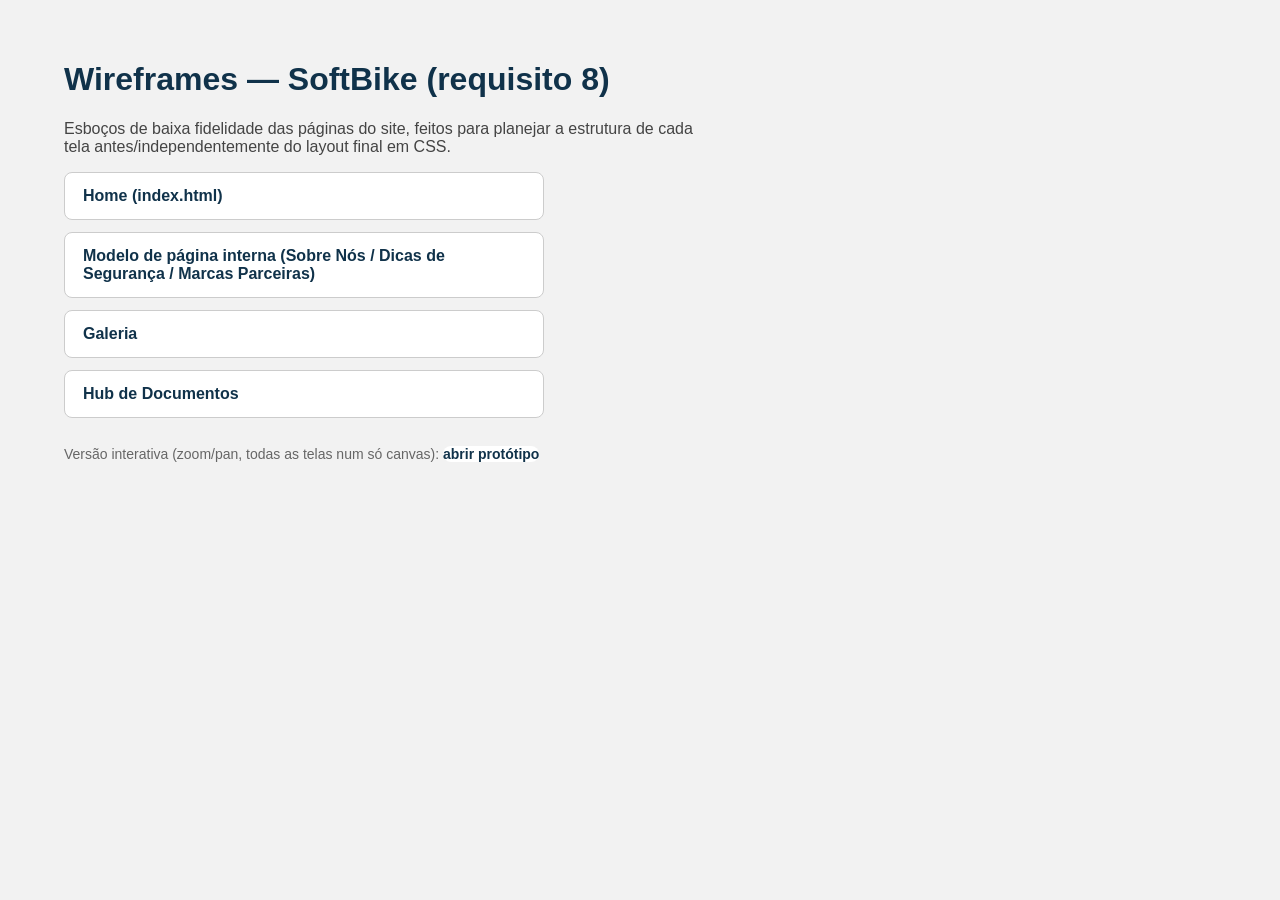
<file: wireframes/index.html>
<!DOCTYPE html>
<html lang="pt-br">
<head>
    <meta charset="UTF-8">
    <meta name="viewport" content="width=device-width, initial-scale=1.0">
    <title>Wireframes — SoftBike</title>
    <style>
        body {
            margin: 0;
            font-family: 'Helvetica Neue', Arial, sans-serif;
            background: #f2f2f2;
            color: #222;
            padding: 40px 5%;
        }
        h1 { color: #10324a; }
        p { color: #444; max-width: 640px; }
        ul { list-style: none; padding: 0; max-width: 480px; }
        li { margin-bottom: 12px; }
        a {
            display: block;
            padding: 14px 18px;
            background: #fff;
            border: 1px solid #ccc;
            border-radius: 8px;
            color: #10324a;
            text-decoration: none;
            font-weight: 700;
        }
        a:hover { border-color: #049c8a; color: #049c8a; }
        .externo { margin-top: 28px; font-size: 14px; color: #666; }
    </style>
</head>
<body>
    <h1>Wireframes — SoftBike (requisito 8)</h1>
    <p>Esboços de baixa fidelidade das páginas do site, feitos para planejar a estrutura de cada tela antes/independentemente do layout final em CSS.</p>
    <ul>
        <li><a href="home.html">Home (index.html)</a></li>
        <li><a href="pagina-interna.html">Modelo de página interna (Sobre Nós / Dicas de Segurança / Marcas Parceiras)</a></li>
        <li><a href="galeria.html">Galeria</a></li>
        <li><a href="documentos.html">Hub de Documentos</a></li>
    </ul>
    <p class="externo">Versão interativa (zoom/pan, todas as telas num só canvas): <a style="display:inline; border:none; padding:0; font-weight:700;" href="https://claude.ai/artifact/S4R5DU8s9bnp22meCgKKXc" target="_blank" rel="noopener">abrir protótipo</a></p>
</body>
</html>
</file>
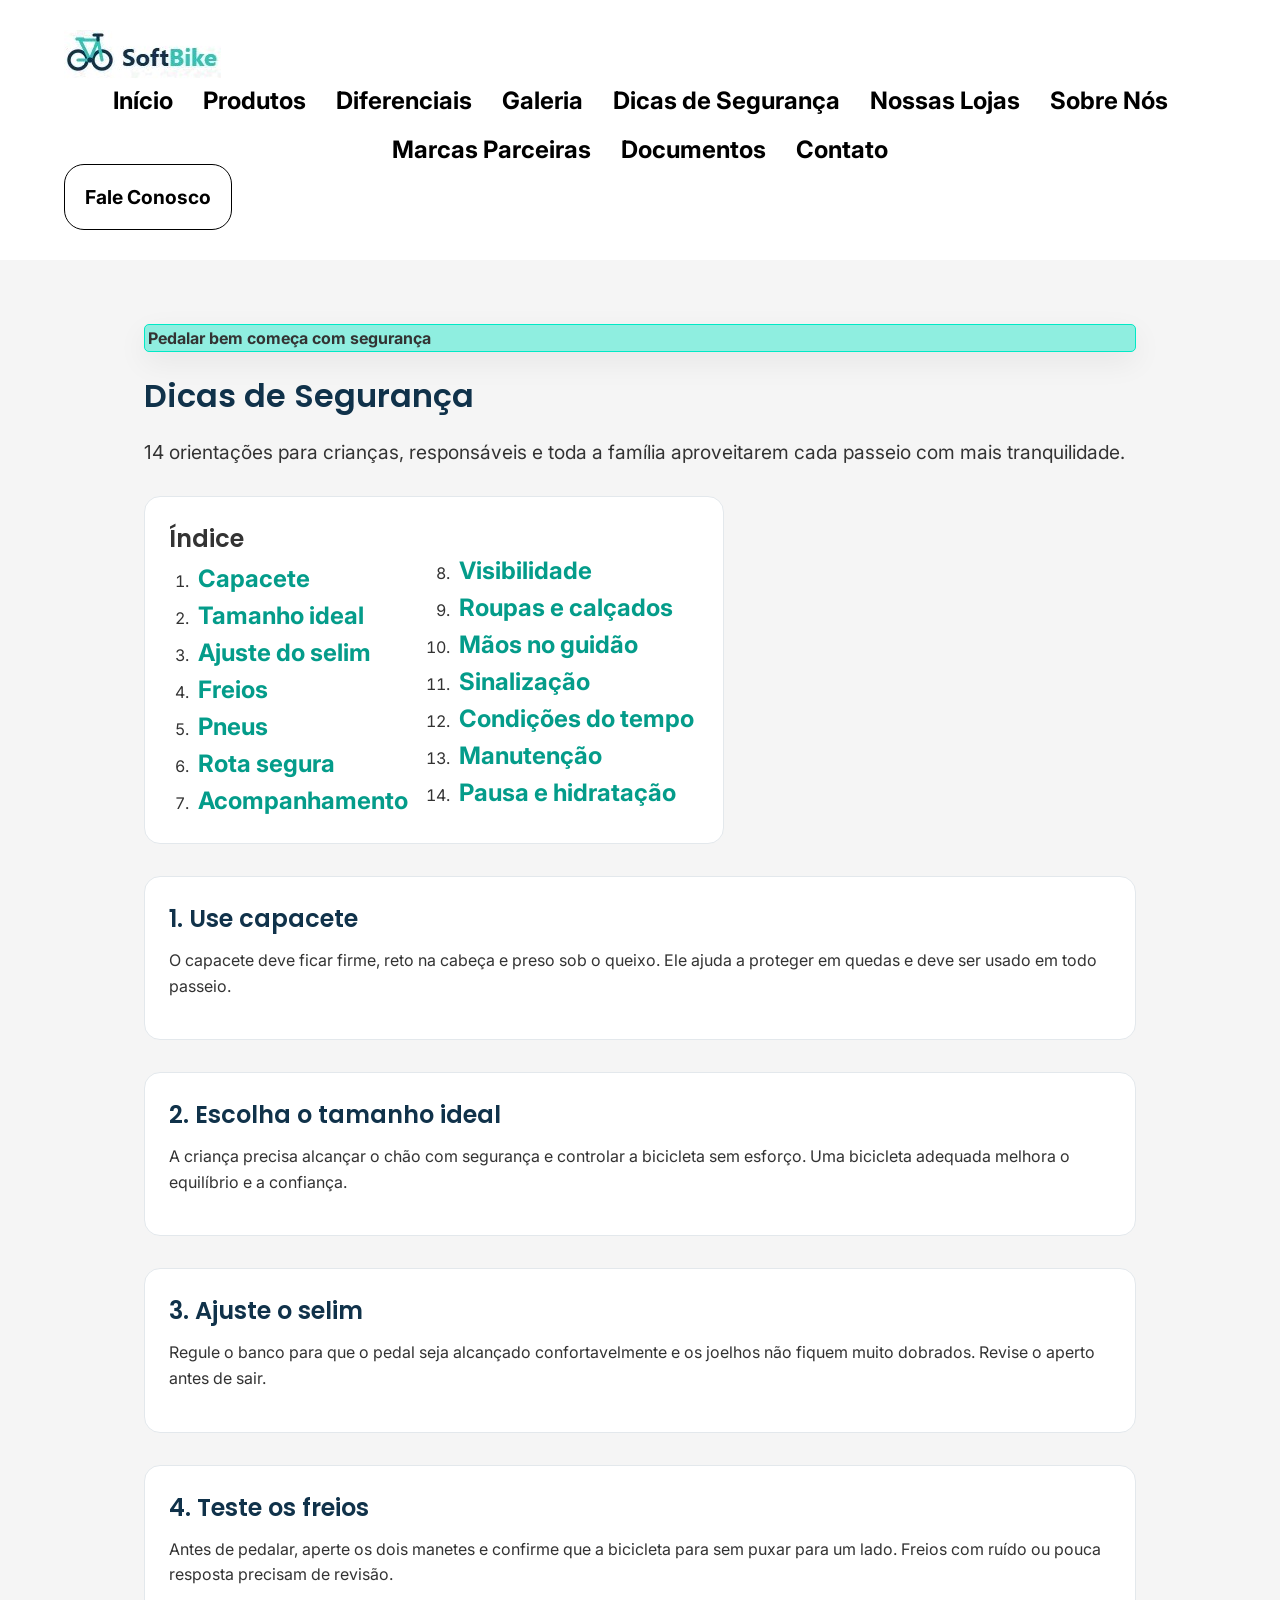
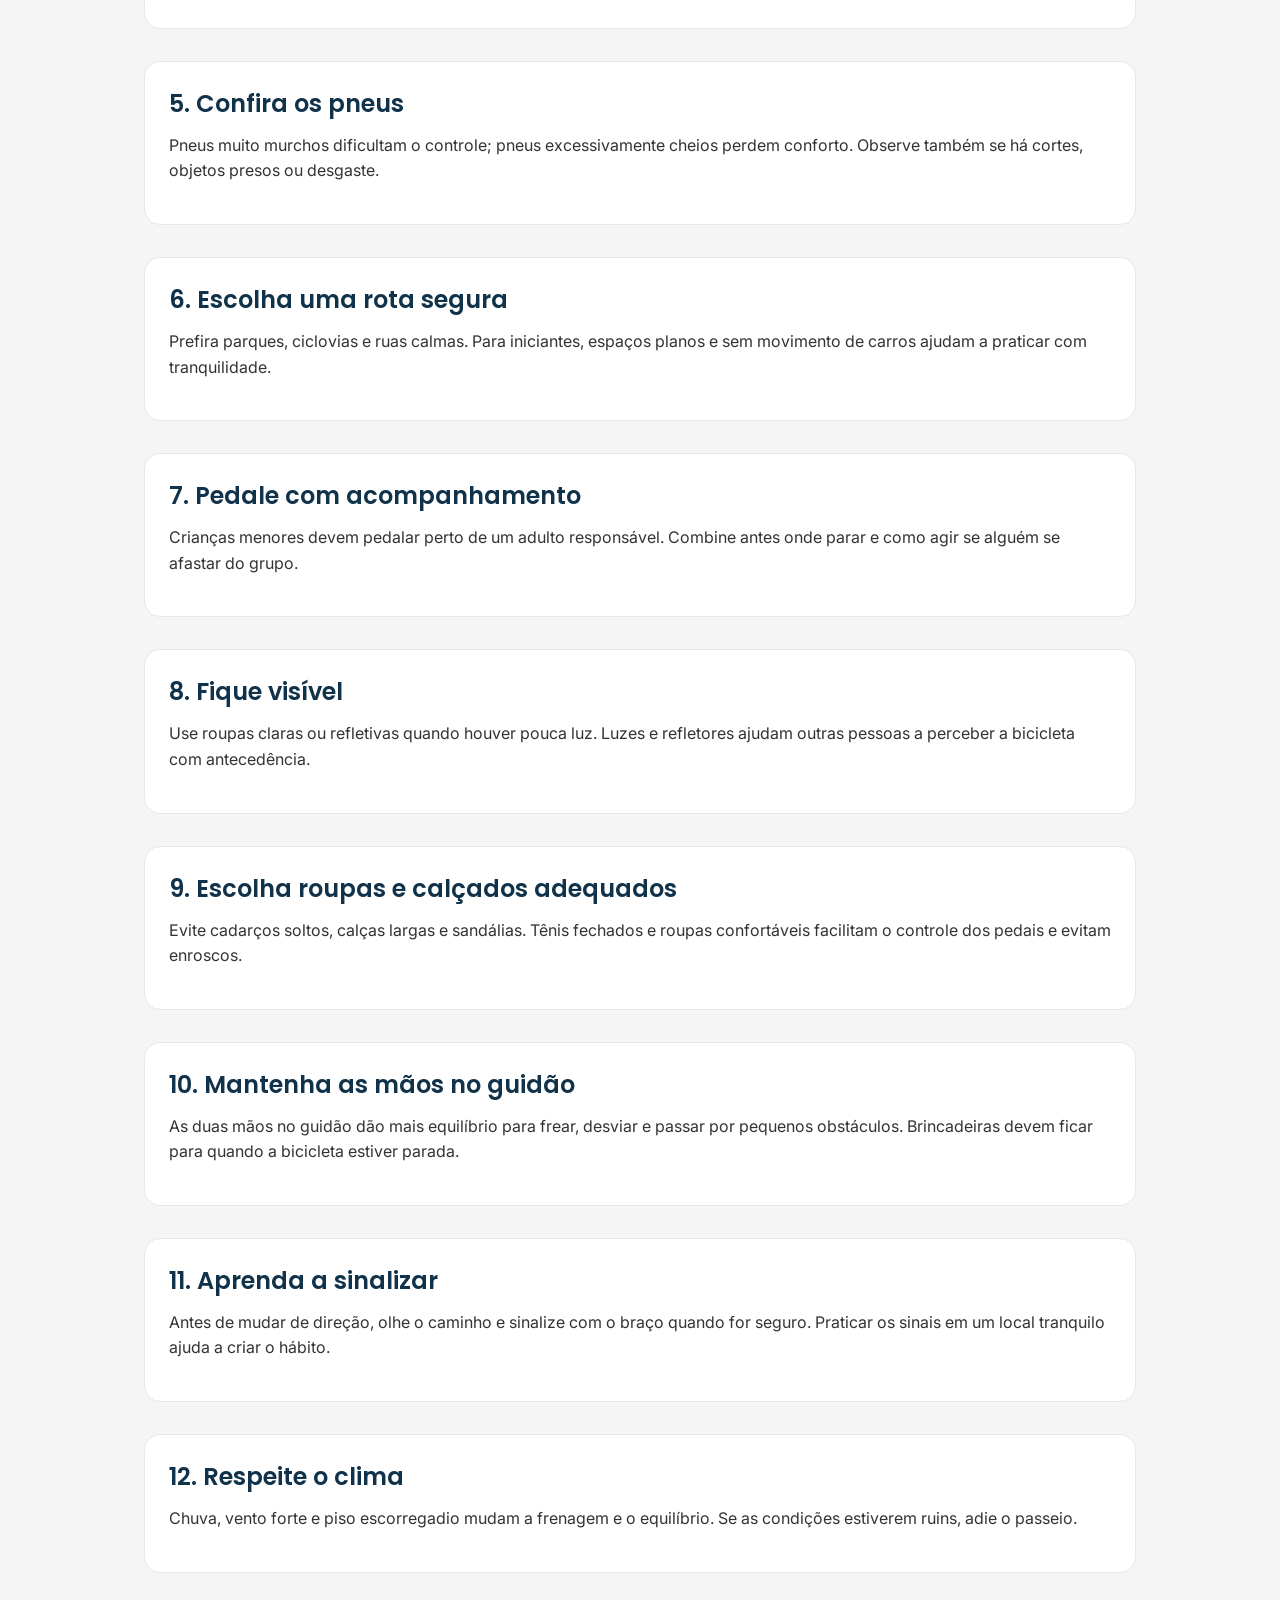
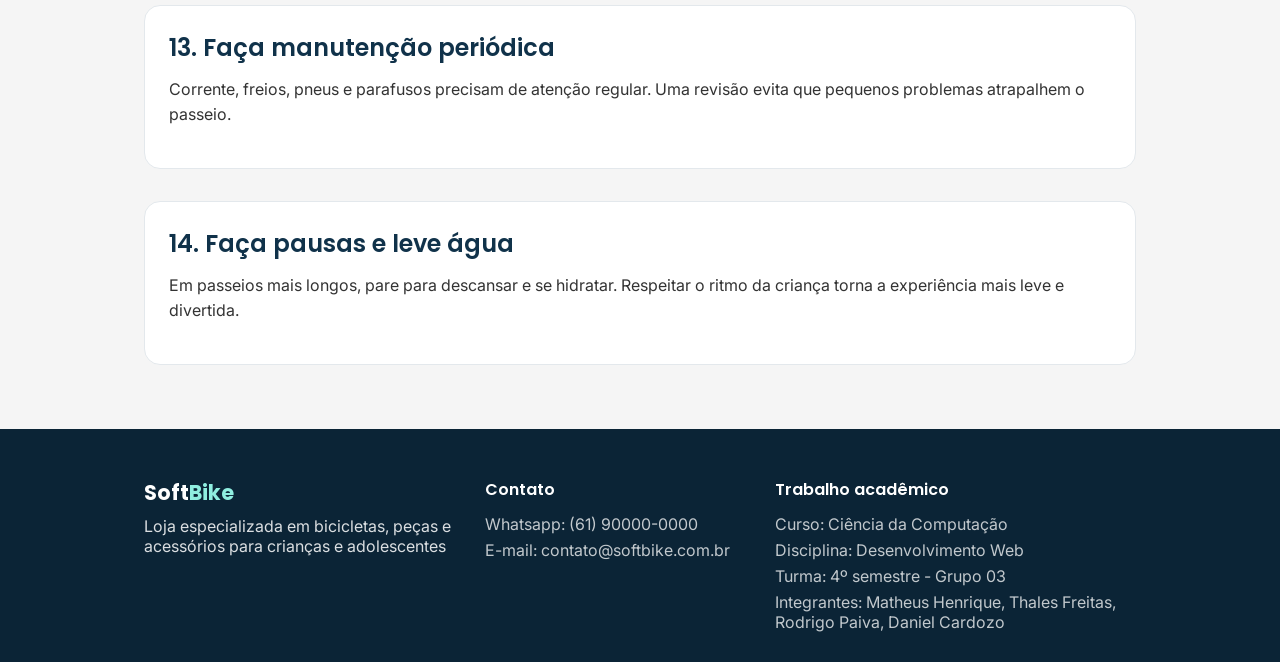
<file: dicas.html>
<!DOCTYPE html>
<html lang="pt-br">
<head>
    <meta charset="UTF-8">
    <meta name="viewport" content="width=device-width, initial-scale=1.0">
    <title>Dicas de Segurança | SoftBike</title>
    <link rel="stylesheet" href="css/style.css">
    <link rel="icon" type="image/png" href="img/FaviconSoftBike.jpeg">
    <link rel="preconnect" href="https://fonts.googleapis.com">
    <link rel="preconnect" href="https://fonts.gstatic.com" crossorigin>
    <link href="https://fonts.googleapis.com/css2?family=Inter:wght@400;500&family=Poppins:wght@600;700&display=swap" rel="stylesheet">
</head>
<body>
    <header class="topo" id="topo">
        <a href="index.html" class="logo"><img src="img/LogoSoftBike.jpeg" alt="Logo SoftBike"></a>
        <nav aria-label="Navegação principal">
            <ul class="listahorizontal">
                <li><a href="index.html">Início</a></li>
                <li><a href="index.html#produtos">Produtos</a></li>
                <li><a href="index.html#diferenciais">Diferenciais</a></li>
                <li><a href="galeria.html">Galeria</a></li>
                <li><a href="dicas.html" aria-current="page">Dicas de Segurança</a></li>
                <li><a href="index.html#nossaslojas">Nossas Lojas</a></li>
                <li><a href="empresa.html">Sobre Nós</a></li>
                <li><a href="parceiros.html">Marcas Parceiras</a></li>
                <li><a href="documentos.html">Documentos</a></li>
                <li><a href="index.html#contato">Contato</a></li>
            </ul>
        </nav>
        <a href="index.html#contato" class="botao-fale-conosco">Fale Conosco</a>
    </header>
    <main class="pagina-interna">
        <div class="container">
            <p class="primeiro-p">Pedalar bem começa com segurança</p>
            <h1>Dicas de Segurança</h1>
            <p class="descricao">14 orientações para crianças, responsáveis e toda a família aproveitarem cada passeio com mais tranquilidade.</p>
            <nav class="menu-ancoras" aria-label="Índice das dicas">
                <h2>Índice</h2>
                <ol>
                    <li><a href="#capitulo-1">Capacete</a></li>
                    <li><a href="#capitulo-2">Tamanho ideal</a></li>
                    <li><a href="#capitulo-3">Ajuste do selim</a></li>
                    <li><a href="#capitulo-4">Freios</a></li>
                    <li><a href="#capitulo-5">Pneus</a></li>
                    <li><a href="#capitulo-6">Rota segura</a></li>
                    <li><a href="#capitulo-7">Acompanhamento</a></li>
                    <li><a href="#capitulo-8">Visibilidade</a></li>
                    <li><a href="#capitulo-9">Roupas e calçados</a></li>
                    <li><a href="#capitulo-10">Mãos no guidão</a></li>
                    <li><a href="#capitulo-11">Sinalização</a></li>
                    <li><a href="#capitulo-12">Condições do tempo</a></li>
                    <li><a href="#capitulo-13">Manutenção</a></li>
                    <li><a href="#capitulo-14">Pausa e hidratação</a></li>
                </ol>
            </nav>
            <section class="dicas" aria-label="14 dicas de segurança">
                <article id="capitulo-1">
                    <h2>1. Use capacete</h2>
                    <p>O capacete deve ficar firme, reto na cabeça e preso sob o queixo. Ele ajuda a proteger em quedas e deve ser usado em todo passeio.</p>
                </article>
                <article id="capitulo-2">
                    <h2>2. Escolha o tamanho ideal</h2>
                    <p>A criança precisa alcançar o chão com segurança e controlar a bicicleta sem esforço. Uma bicicleta adequada melhora o equilíbrio e a confiança.</p>
                </article>
                <article id="capitulo-3">
                    <h2>3. Ajuste o selim</h2>
                    <p>Regule o banco para que o pedal seja alcançado confortavelmente e os joelhos não fiquem muito dobrados. Revise o aperto antes de sair.</p>
                </article>
                <article id="capitulo-4">
                    <h2>4. Teste os freios</h2>
                    <p>Antes de pedalar, aperte os dois manetes e confirme que a bicicleta para sem puxar para um lado. Freios com ruído ou pouca resposta precisam de revisão.</p>
                </article>
                <article id="capitulo-5">
                    <h2>5. Confira os pneus</h2>
                    <p>Pneus muito murchos dificultam o controle; pneus excessivamente cheios perdem conforto. Observe também se há cortes, objetos presos ou desgaste.</p>
                </article>
                <article id="capitulo-6">
                    <h2>6. Escolha uma rota segura</h2>
                    <p>Prefira parques, ciclovias e ruas calmas. Para iniciantes, espaços planos e sem movimento de carros ajudam a praticar com tranquilidade.</p>
                </article>
                <article id="capitulo-7">
                    <h2>7. Pedale com acompanhamento</h2>
                    <p>Crianças menores devem pedalar perto de um adulto responsável. Combine antes onde parar e como agir se alguém se afastar do grupo.</p>
                </article>
                <article id="capitulo-8">
                    <h2>8. Fique visível</h2>
                    <p>Use roupas claras ou refletivas quando houver pouca luz. Luzes e refletores ajudam outras pessoas a perceber a bicicleta com antecedência.</p>
                </article>
                <article id="capitulo-9">
                    <h2>9. Escolha roupas e calçados adequados</h2>
                    <p>Evite cadarços soltos, calças largas e sandálias. Tênis fechados e roupas confortáveis facilitam o controle dos pedais e evitam enroscos.</p>
                </article>
                <article id="capitulo-10">
                    <h2>10. Mantenha as mãos no guidão</h2>
                    <p>As duas mãos no guidão dão mais equilíbrio para frear, desviar e passar por pequenos obstáculos. Brincadeiras devem ficar para quando a bicicleta estiver parada.</p>
                </article>
                <article id="capitulo-11">
                    <h2>11. Aprenda a sinalizar</h2>
                    <p>Antes de mudar de direção, olhe o caminho e sinalize com o braço quando for seguro. Praticar os sinais em um local tranquilo ajuda a criar o hábito.</p>
                </article>
                <article id="capitulo-12">
                    <h2>12. Respeite o clima</h2>
                    <p>Chuva, vento forte e piso escorregadio mudam a frenagem e o equilíbrio. Se as condições estiverem ruins, adie o passeio.</p>
                </article>
                <article id="capitulo-13">
                    <h2>13. Faça manutenção periódica</h2>
                    <p>Corrente, freios, pneus e parafusos precisam de atenção regular. Uma revisão evita que pequenos problemas atrapalhem o passeio.</p>
                </article>
                <article id="capitulo-14">
                    <h2>14. Faça pausas e leve água</h2>
                    <p>Em passeios mais longos, pare para descansar e se hidratar. Respeitar o ritmo da criança torna a experiência mais leve e divertida.</p>
                </article>
            </section>
        </div>
    </main>
    <footer class="rodape" id="contato">
        <div class="container rodape__conteudo">
            <div>
                <p class="logo logo--rodape">Soft<span>Bike</span></p>
                <p>Loja especializada em bicicletas, peças e acessórios para crianças e adolescentes</p>
            </div>
            <div>
                <h3>Contato</h3>
                <ul class="rodape__lista">
                    <li>Whatsapp: (61) 90000-0000</li>
                    <li>E-mail: contato@softbike.com.br</li>
                </ul>
            </div>
            <div>
                <h3>Trabalho acadêmico</h3>
                <ul class="rodape__lista">
                    <li>Curso: Ciência da Computação</li>
                    <li>Disciplina: Desenvolvimento Web</li>
                    <li>Turma: 4º semestre - Grupo 03</li>
                    <li>Integrantes: Matheus Henrique, Thales Freitas, Rodrigo Paiva, Daniel Cardozo</li>
                </ul>
            </div>
        </div>
    </footer>
    <script src="script.js"></script>
</body>
</html>
</file>
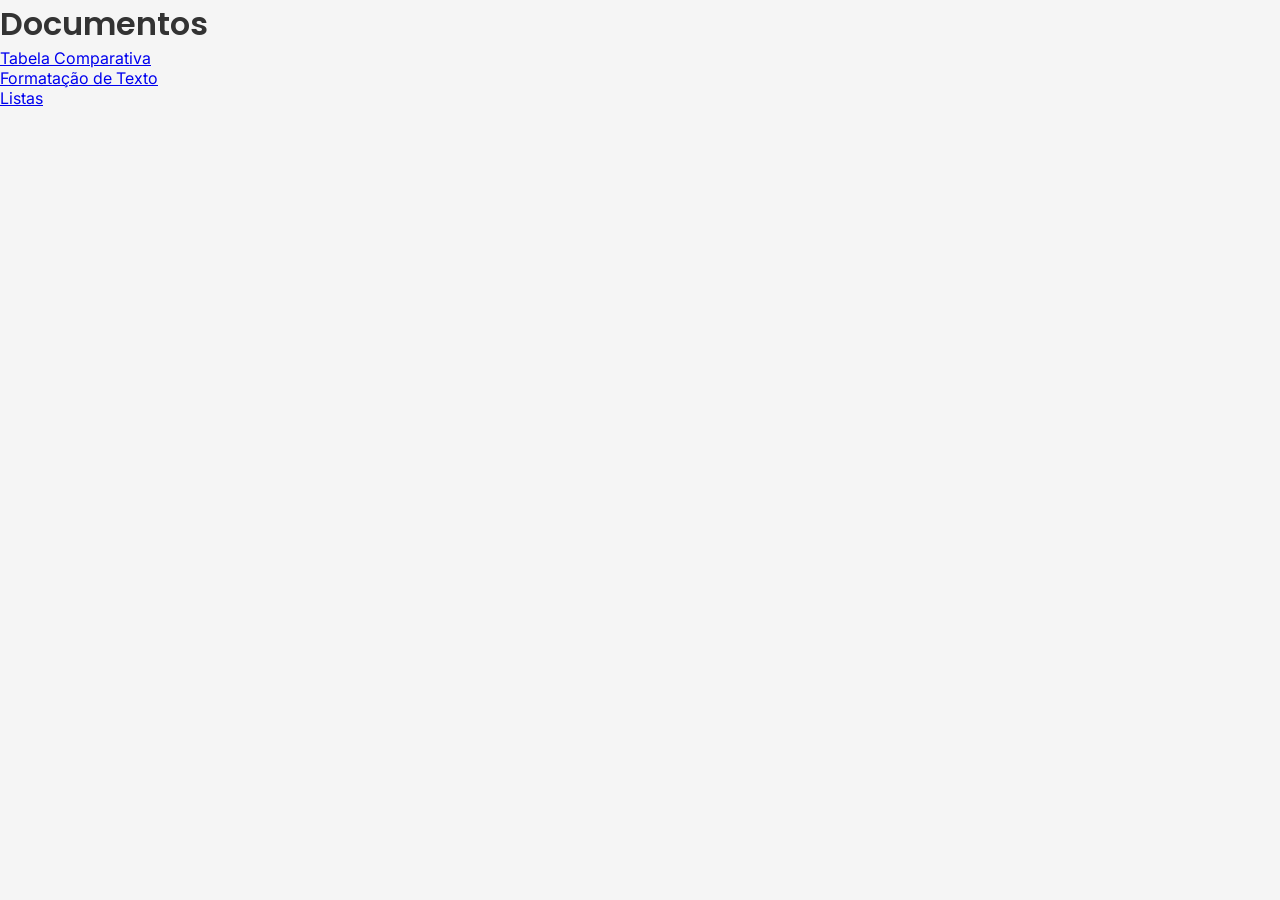
<file: documentos.html>
<!DOCTYPE html>
<html lang="pt-br">
<head>
    <meta charset="UTF-8">
    <meta name="viewport" content="width=device-width, initial-scale=1.0">
    <title>SoftBike</title>
    <link rel="stylesheet" href="css/style.css">
    <link rel="icon" type="image/png" href="img/FaviconSoftBike.jpeg">
    <!-- Fontes -->
    <link rel="preconnect" href="https://fonts.googleapis.com">
    <link rel="preconnect" href="https://fonts.gstatic.com" crossorigin>
    <link href="https://fonts.googleapis.com/css2?family=Inter:wght@400;500&family=Poppins:wght@600;700&display=swap" rel="stylesheet">
</head>
<body>
    <h1>Documentos</h1>
    <ul>
        <li><a href="tabela.html">Tabela Comparativa</a></li>
        <li><a href="formatacao.html">Formatação de Texto</a></li>
        <li><a href="listas.html">Listas</a></li>
    </ul>
</body>
</html>
</file>
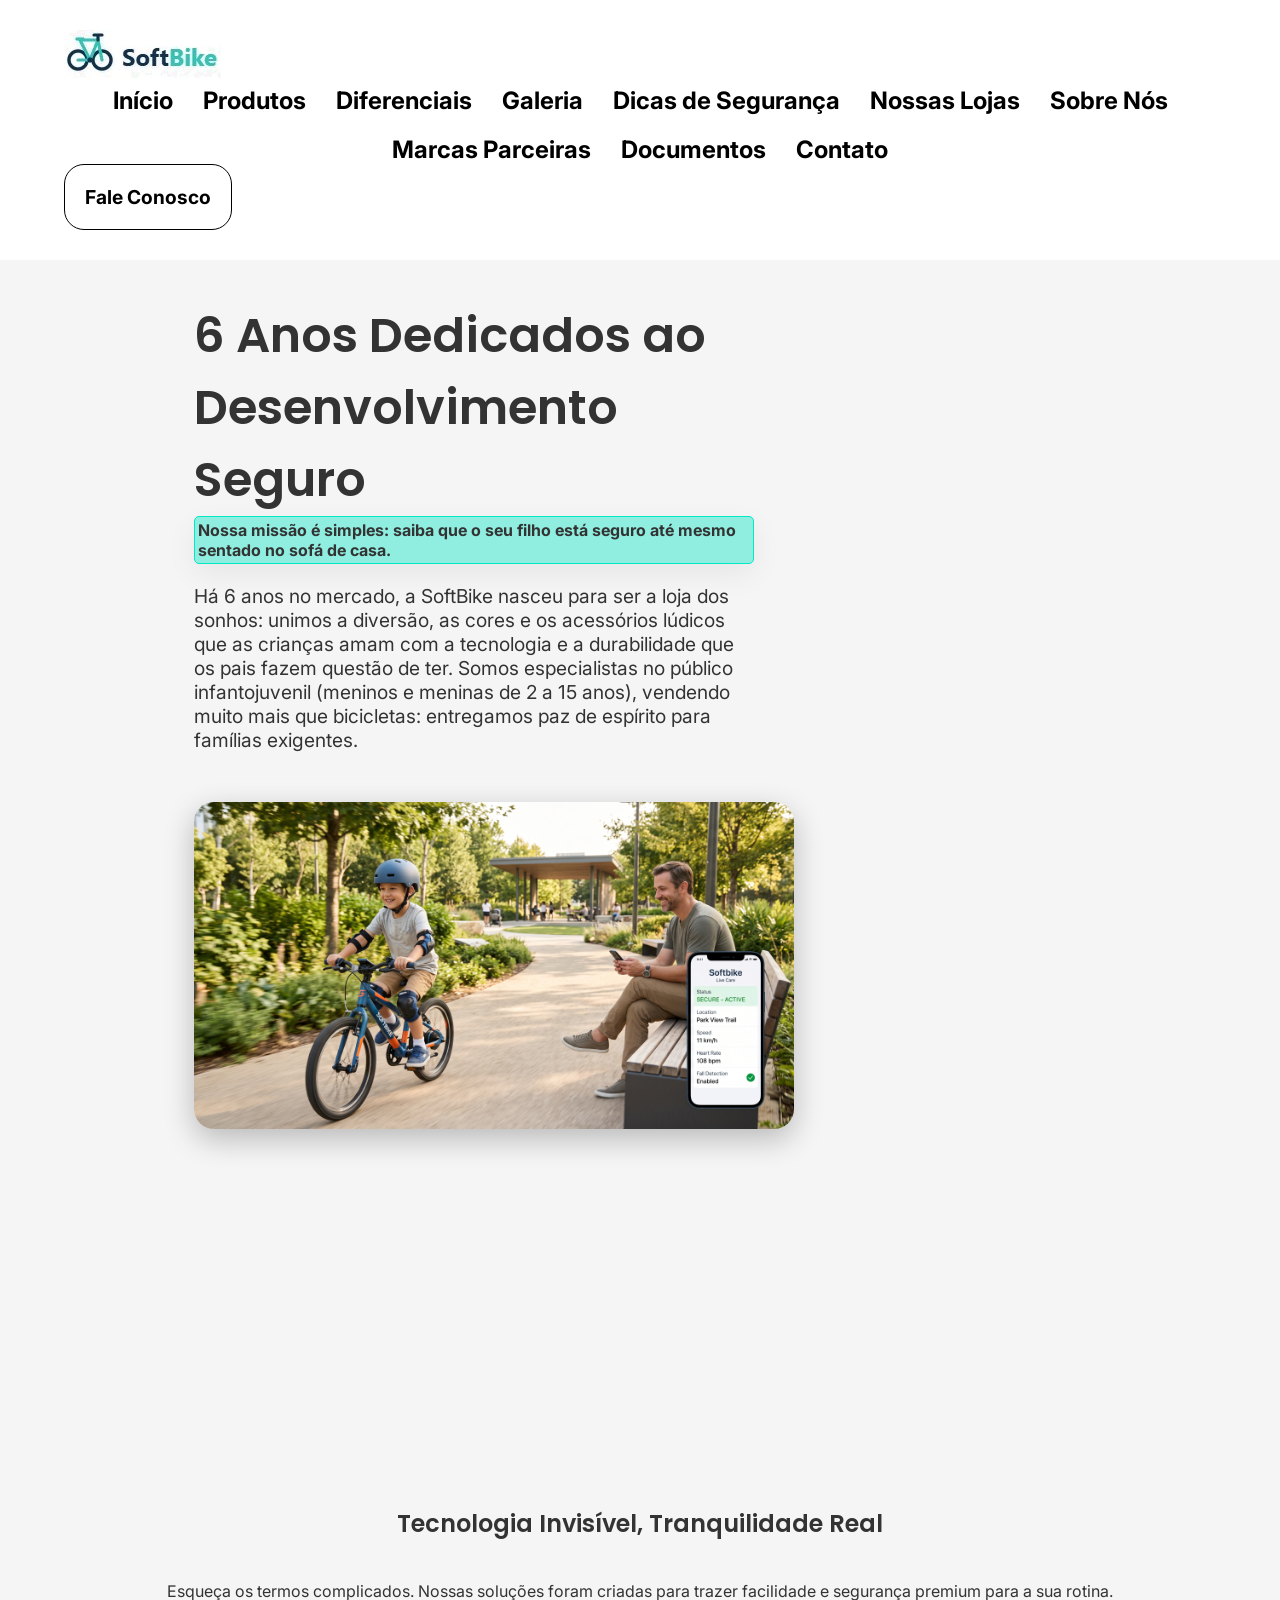
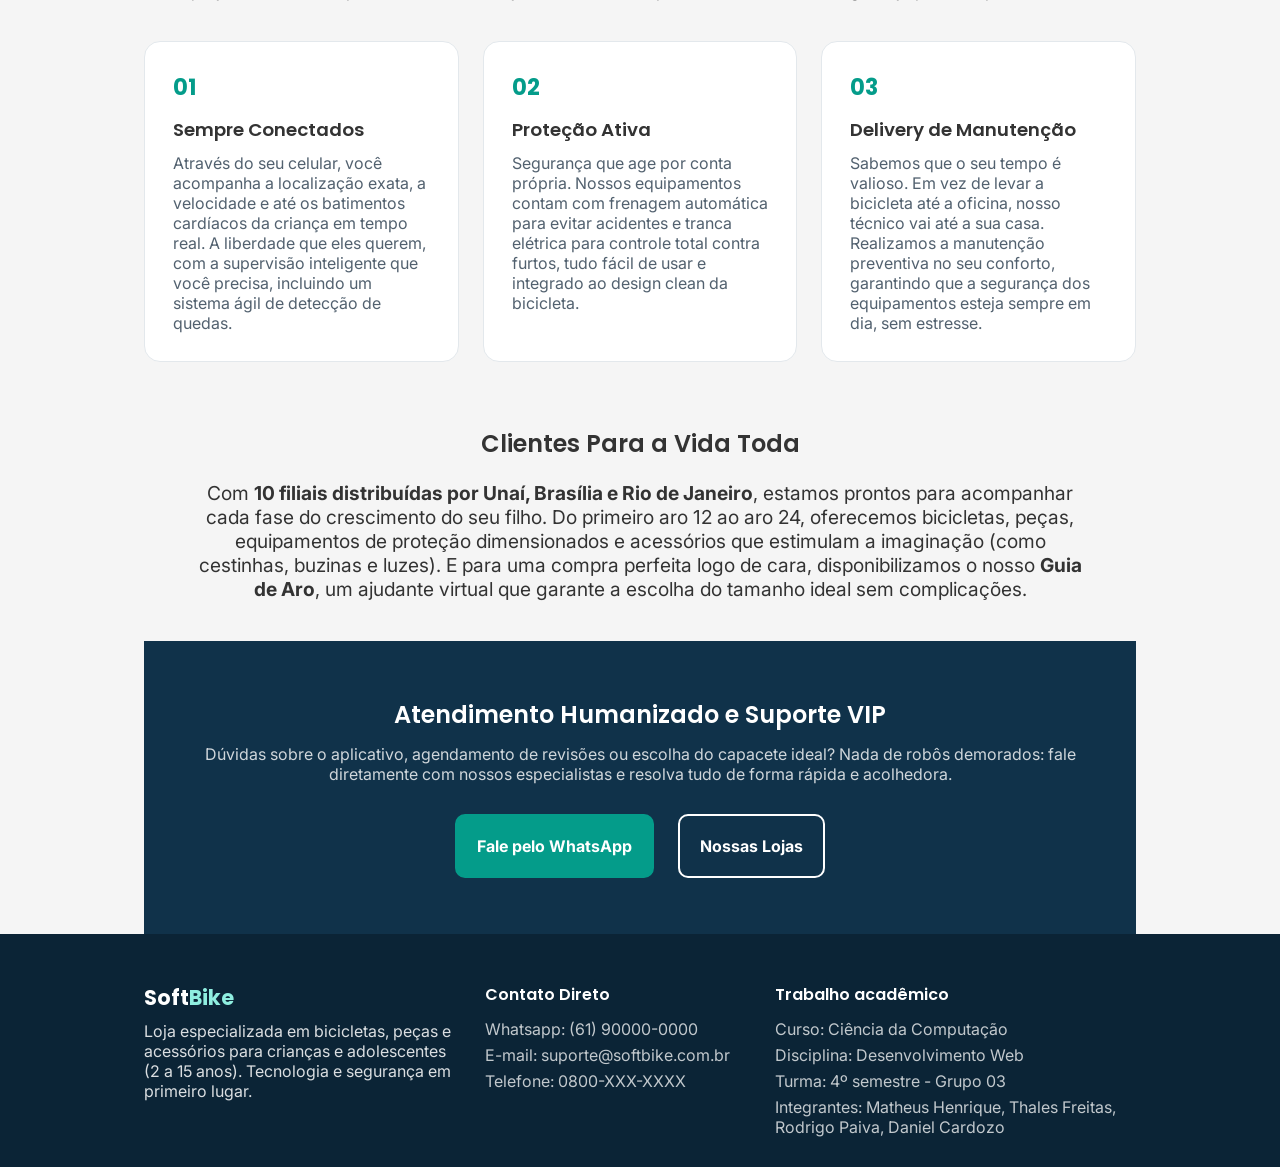
<file: empresa.html>
<!DOCTYPE html>
<html lang="pt-BR">
<head>
    <meta charset="UTF-8">
    <meta name="viewport" content="width=device-width, initial-scale=1.0">
    <title>Sobre a Empresa | SoftBike</title>
    <link rel="icon" type="image/png" href="img/FaviconSoftBike.jpeg">
    <!-- Fontes -->
    <link rel="preconnect" href="https://fonts.googleapis.com">
    <link rel="preconnect" href="https://fonts.gstatic.com" crossorigin>
    <link href="https://fonts.googleapis.com/css2?family=Inter:wght@400;500&family=Poppins:wght@600;700&display=swap" rel="stylesheet">
    
    <link rel="stylesheet" href="css/style.css"> 
</head>
<body>

    <header class="topo">
        <a href="index.html" class="logo">
            <img src="img/LogoSoftBike.jpeg" alt="Logo SoftBike">
        </a>
        <nav>
            <ul class="listahorizontal">
                <li><a href="index.html">Início</a></li>
                <li><a href="index.html#produtos">Produtos</a></li>
                <li><a href="index.html#diferenciais">Diferenciais</a></li>
                <li><a href="galeria.html">Galeria</a></li>
                <li><a href="dicas.html">Dicas de Segurança</a></li>
                <li><a href="index.html#nossaslojas">Nossas Lojas</a></li>
                <li><a href="empresa.html" aria-current="page">Sobre Nós</a></li>
                <li><a href="parceiros.html">Marcas Parceiras</a></li>
                <li><a href="documentos.html">Documentos</a></li>
                <li><a href="index.html#contato">Contato</a></li>
            </ul>
        </nav>
        <a href="index.html#contato" class="botao-fale-conosco">Fale Conosco</a>
    </header>

    <main class="container">
        
        <!-- SEÇÃO 1: HISTÓRIA E POSICIONAMENTO (Briefing: 6 anos, nicho, missão) -->
        <section class="principal texto">
            <div class="texto_principal">
                <h1>6 Anos Dedicados ao Desenvolvimento Seguro</h1>
                <p class="primeiro-p">Nossa missão é simples: saiba que o seu filho está seguro até mesmo sentado no sofá de casa.</p>
                <p class="descricao">Há 6 anos no mercado, a SoftBike nasceu para ser a loja dos sonhos: unimos a diversão, as cores e os acessórios lúdicos que as crianças amam com a tecnologia e a durabilidade que os pais fazem questão de ter. Somos especialistas no público infantojuvenil (meninos e meninas de 2 a 15 anos), vendendo muito mais que bicicletas: entregamos paz de espírito para famílias exigentes.</p>
            </div>
            <div class="Imagem">
                <!-- Lembrete do Briefing: Nunca utilizar foto de crianças pedalando sem capacetes e equipamentos -->
                <img src="img/crianca-com-capacete.jpg" alt="Criança sorrindo enquanto pedala segura, utilizando capacete, joelheiras e cotoveleiras dimensionados">
            </div>
        </section>

        <!-- SEÇÃO 2: BENEFÍCIOS EMOCIONAIS E CONVENIÊNCIA (Briefing: Tecnologia sem jargões, Delivery de manutenção, Segurança) -->
        <section class="beneficios">
            <div class="titulo-centralizado">
                <h2>Tecnologia Invisível, Tranquilidade Real</h2>
                <p>Esqueça os termos complicados. Nossas soluções foram criadas para trazer facilidade e segurança premium para a sua rotina.</p>
            </div>
            
            <div class="cartoes">
                <article class="cartao">
                    <span class="numero_cartao">01</span>
                    <h3>Sempre Conectados</h3>
                    <p>Através do seu celular, você acompanha a localização exata, a velocidade e até os batimentos cardíacos da criança em tempo real. A liberdade que eles querem, com a supervisão inteligente que você precisa, incluindo um sistema ágil de detecção de quedas.</p>
                </article>
                <article class="cartao">
                    <span class="numero_cartao">02</span>
                    <h3>Proteção Ativa</h3>
                    <p>Segurança que age por conta própria. Nossos equipamentos contam com frenagem automática para evitar acidentes e tranca elétrica para controle total contra furtos, tudo fácil de usar e integrado ao design clean da bicicleta.</p>
                </article>
                <article class="cartao">
                    <span class="numero_cartao">03</span>
                    <h3>Delivery de Manutenção</h3>
                    <p>Sabemos que o seu tempo é valioso. Em vez de levar a bicicleta até a oficina, nosso técnico vai até a sua casa. Realizamos a manutenção preventiva no seu conforto, garantindo que a segurança dos equipamentos esteja sempre em dia, sem estresse.</p>
                </article>
            </div>
        </section>

        <!-- SEÇÃO 3: OMNICHANNEL E ESTRUTURA (Briefing: 10 filiais, aros, equipamentos, guia de aro) -->
        <section class="principal texto" style="padding-top: 0;">
            <div class="texto_principal" style="max-width: 100%; text-align: center;">
                <h2>Clientes Para a Vida Toda</h2>
                <p class="descricao">Com <strong>10 filiais distribuídas por Unaí, Brasília e Rio de Janeiro</strong>, estamos prontos para acompanhar cada fase do crescimento do seu filho. Do primeiro aro 12 ao aro 24, oferecemos bicicletas, peças, equipamentos de proteção dimensionados e acessórios que estimulam a imaginação (como cestinhas, buzinas e luzes). E para uma compra perfeita logo de cara, disponibilizamos o nosso <strong>Guia de Aro</strong>, um ajudante virtual que garante a escolha do tamanho ideal sem complicações.</p>
            </div>
        </section>

        <!-- SEÇÃO 4: SUPORTE HUMANIZADO (Briefing: Não esconder canais, suporte VIP) -->
        <section class="chamada">
            <div class="chamada__conteudo container">
                <h2 style="color: white;">Atendimento Humanizado e Suporte VIP</h2>
                <p style="color: rgba(255, 255, 255, 0.8);">Dúvidas sobre o aplicativo, agendamento de revisões ou escolha do capacete ideal? Nada de robôs demorados: fale diretamente com nossos especialistas e resolva tudo de forma rápida e acolhedora.</p>
                <div class="acoes acoes-centralizadas">
                    <a href="index.html#contato" class="botao_WhatsApp">Fale pelo WhatsApp</a>
                    <a href="index.html#nossaslojas" class="botao_ver_bicicletas botao_ver_bicicletas--branco">Nossas Lojas</a>
                </div>
            </div>
        </section>
        
    </main>

    <footer class="rodape" id="contato">
        <div class="container rodape__conteudo">
            <div>
                <p class="logo logo--rodape">Soft<span>Bike</span></p>
                <p>Loja especializada em bicicletas, peças e acessórios para crianças e adolescentes (2 a 15 anos). Tecnologia e segurança em primeiro lugar.</p>
            </div>
            <div>
                <h3>Contato Direto</h3>
                <ul class="rodape__lista">
                    <li>Whatsapp: (61) 90000-0000</li>
                    <li>E-mail: suporte@softbike.com.br</li>
                    <li>Telefone: 0800-XXX-XXXX</li>
                </ul>
            </div>
            <div>
                <h3>Trabalho acadêmico</h3>
                <ul class="rodape__lista">
                    <li>Curso: Ciência da Computação</li>
                    <li>Disciplina: Desenvolvimento Web</li>
                    <li>Turma: 4º semestre - Grupo 03</li>
                    <li>Integrantes: Matheus Henrique, Thales Freitas, Rodrigo Paiva, Daniel Cardozo</li>
                </ul>
            </div>
        </div>
    </footer>
    <button id="botaoTopo" class="botao-topo" aria-label="Voltar ao topo" hidden type="button">↑</button>
    <script src="script.js"></script>
</body>
</html>
</file>
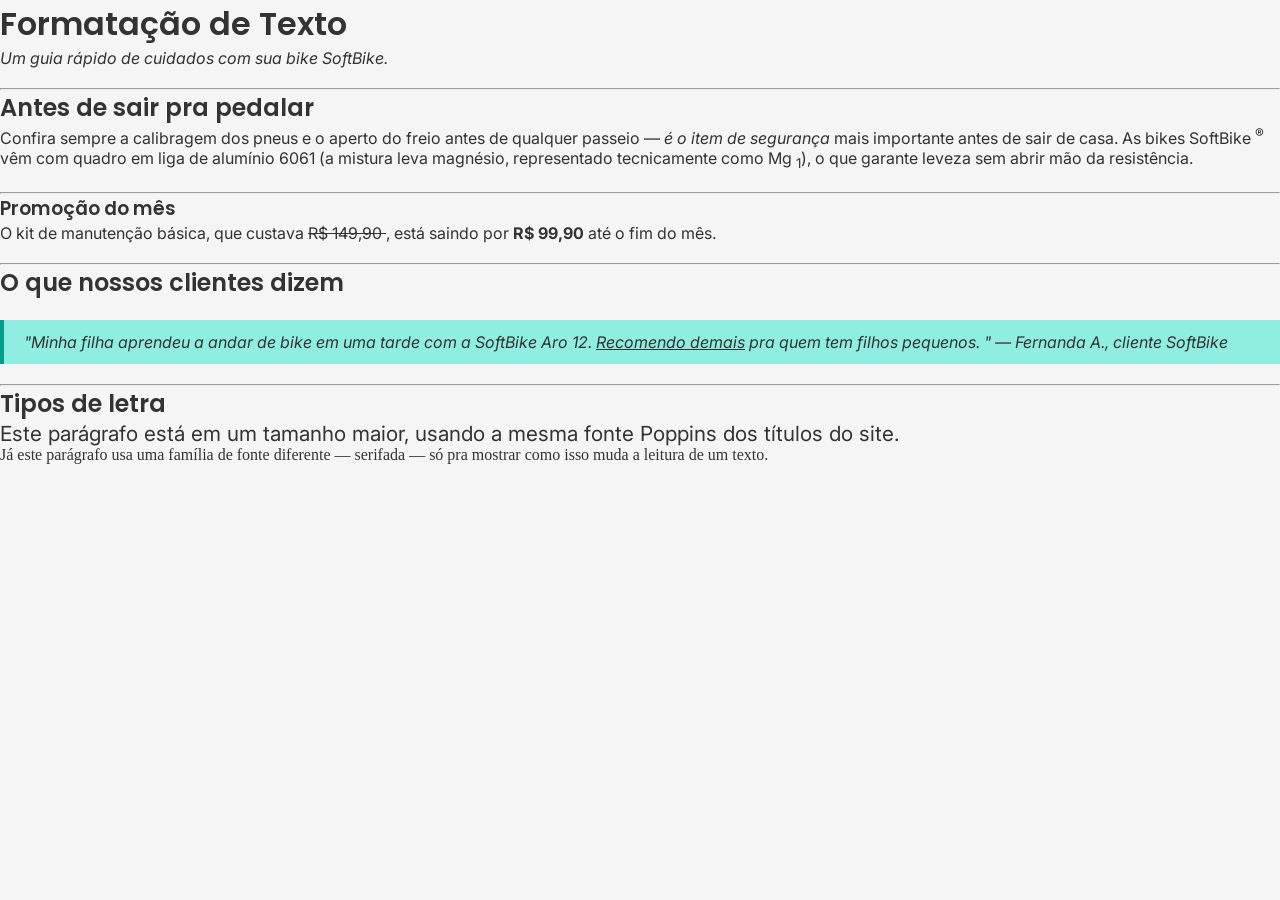
<file: formatacao.html>
<!DOCTYPE html>
<html lang="pt-br">
<head>
    <meta charset="UTF-8">
    <meta name="viewport" content="width=device-width, initial-scale=1.0">
    <title>SoftBike</title>
    <link rel="stylesheet" href="css/style.css">
    <link rel="icon" type="image/png" href="img/FaviconSoftBike.jpeg">
    <!-- Fontes -->
    <link rel="preconnect" href="https://fonts.googleapis.com">
    <link rel="preconnect" href="https://fonts.gstatic.com" crossorigin>
    <link href="https://fonts.googleapis.com/css2?family=Inter:wght@400;500&family=Poppins:wght@600;700&display=swap" rel="stylesheet">
</head>
<body>
    <h1>Formatação de Texto</h1>
    <em>Um guia rápido de cuidados com sua bike SoftBike.</em>
    <br><br>
    <hr>
    <h2>Antes de sair pra pedalar</h2>
    <p>Confira sempre a calibragem dos pneus e o aperto do 
        freio antes de qualquer passeio — <em>é o item de 
        segurança</em> mais importante antes de sair de casa. 
        As bikes SoftBike <sup>®</sup> vêm com quadro em 
        liga de alumínio 6061 (a mistura leva magnésio,
        representado tecnicamente como Mg <sub>1</sub>), o 
        que garante leveza sem abrir mão da resistência.</p>
    <br>
    <hr>
    <h3>Promoção do mês</h3>
    <p>O kit de manutenção básica, que custava <s>R$ 149,90
        </s>, está saindo por <strong>R$ 99,90</strong>  
        até o fim do mês.</p>
        <br>
        <hr>
    
    <h2>O que nossos clientes dizem</h2>
    <blockquote class="depoimento">"Minha filha aprendeu
        a andar de bike em uma tarde com a SoftBike Aro 12. 
        <u>Recomendo demais</u> pra quem tem filhos pequenos.
        " — <cite>Fernanda A., cliente SoftBike</cite></blockquote>
    <hr>
    <h2>Tipos de letra</h2>
    <p style="font-size:1.3rem;">Este parágrafo está em um 
        tamanho maior, usando a mesma fonte Poppins dos 
        títulos do site.</p>
    <p style="font-family: Georgia, serif;">Já este parágrafo 
        usa uma família de fonte diferente — serifada — só 
        pra mostrar como isso muda a leitura de um texto.</p>
    
</body>
</html>
</file>
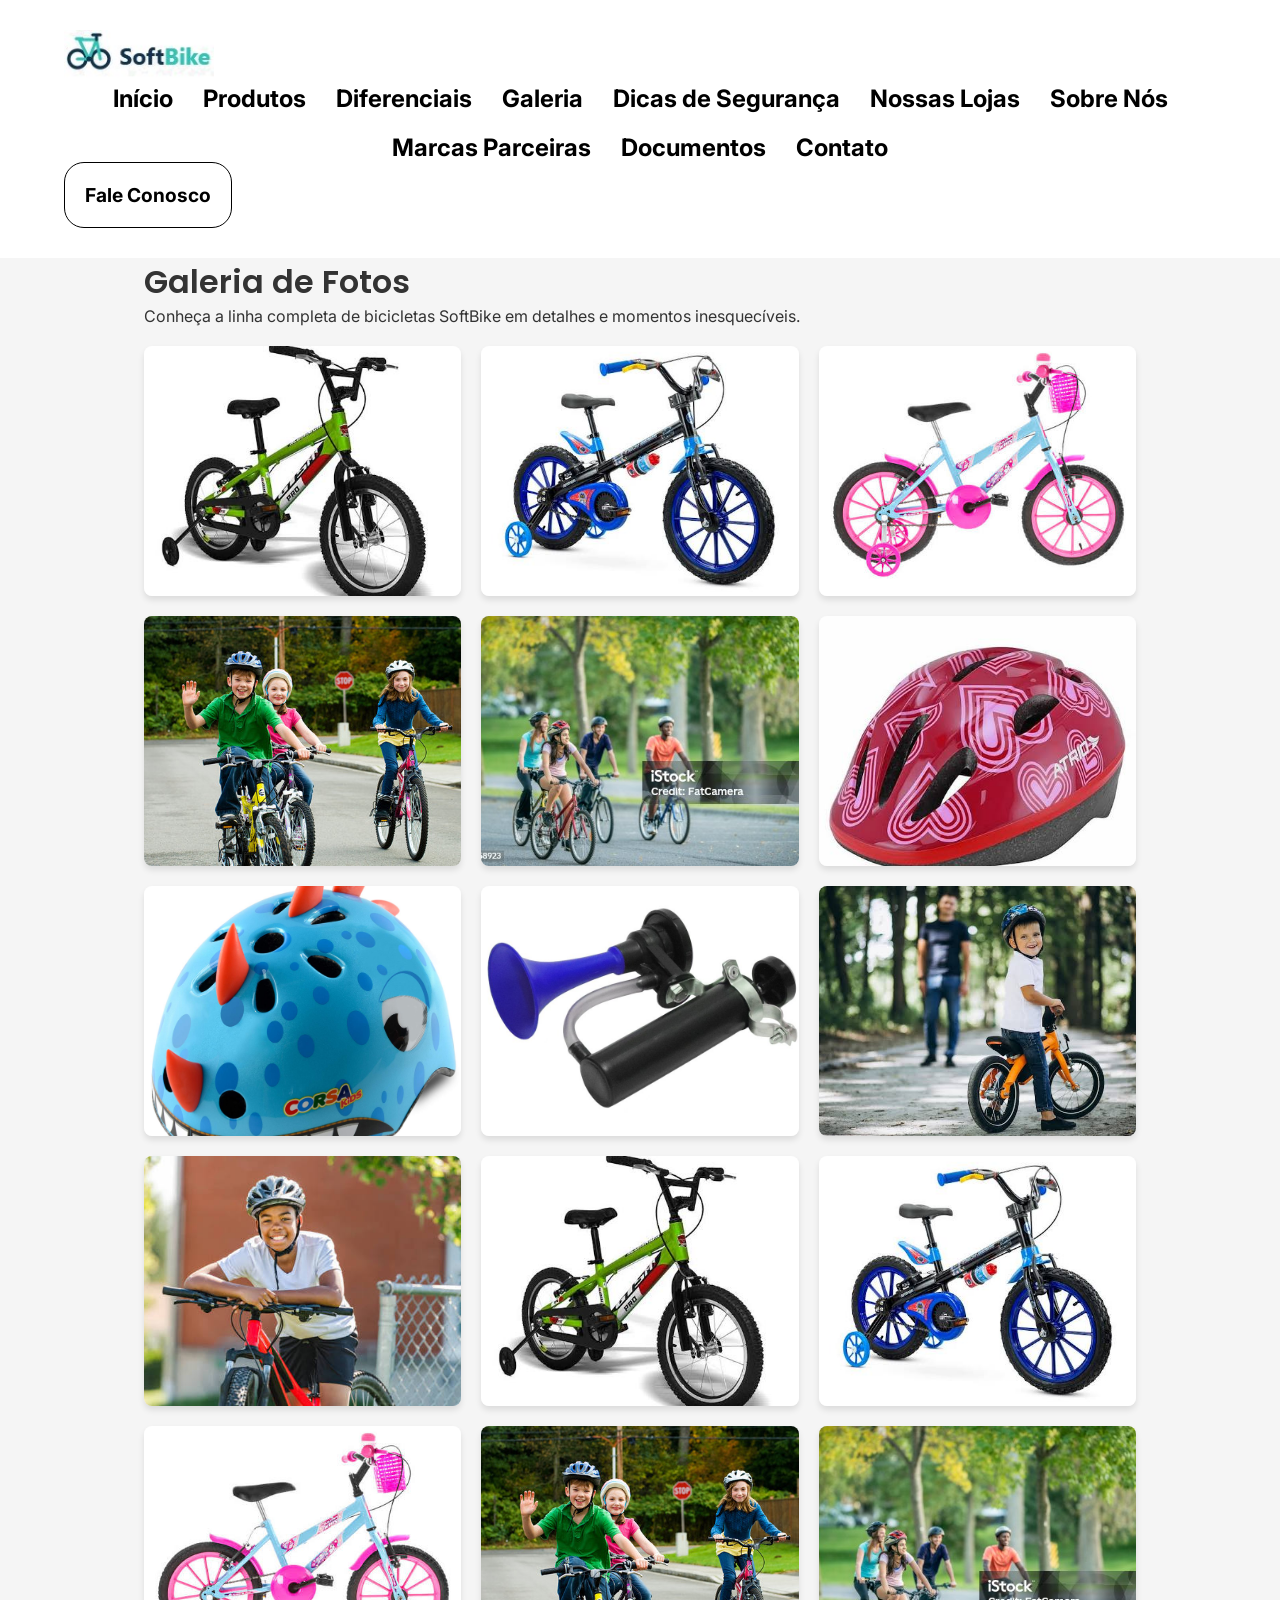
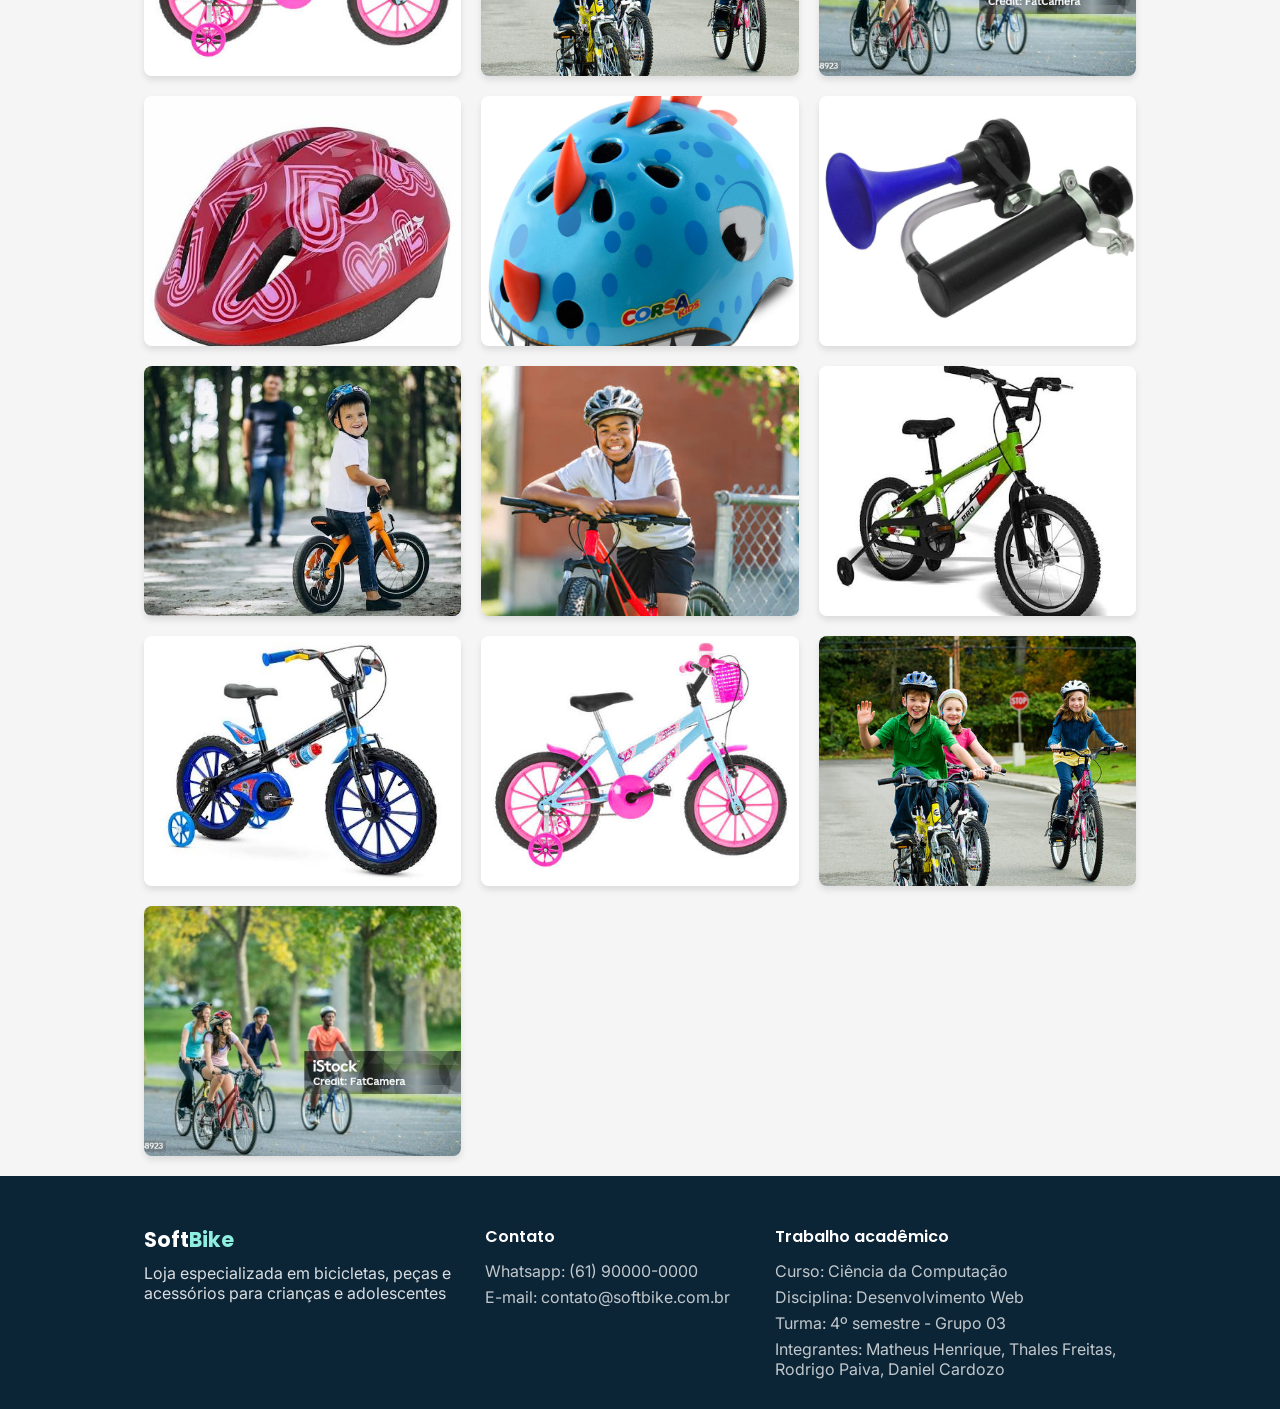
<file: galeria.html>
<!DOCTYPE html>
<html lang="pt-BR">
<head>
  <meta charset="UTF-8">
  <meta name="viewport" content="width=device-width, initial-scale=1.0">
  <meta name="description" content="Confira a galeria completa de fotos das bicicletas SoftBike e conheça nossos modelos para todas as idades.">
  <title>Galeria de Fotos - SoftBike</title>

  <!-- Estilos e Favicon -->
  <link rel="stylesheet" href="css/style.css">
  <link rel="icon" type="image/jpeg" href="img/FaviconSoftBike.jpeg">
  <!-- Fontes -->
  <link rel="preconnect" href="https://fonts.googleapis.com">
  <link rel="preconnect" href="https://fonts.gstatic.com" crossorigin>
  <link href="https://fonts.googleapis.com/css2?family=Inter:wght@400;500&family=Poppins:wght@600;700&display=swap" rel="stylesheet">
</head>
<body>

  <!-- Cabeçalho Principal -->
  <header class="topo">
    <a href="index.html" class="logo" aria-label="Página inicial SoftBike">
      <img src="img/LogoSoftBike.jpeg" alt="Logo SoftBike" width="150" height="50">
    </a>

    <nav aria-label="Navegação principal">
      <ul class="listahorizontal">
        <li><a href="index.html">Início</a></li>
        <li><a href="index.html#produtos">Produtos</a></li>
        <li><a href="index.html#diferenciais">Diferenciais</a></li>
        <li><a href="galeria.html" aria-current="page">Galeria</a></li>
        <li><a href="dicas.html">Dicas de Segurança</a></li>
        <li><a href="index.html#nossaslojas">Nossas Lojas</a></li>
        <li><a href="empresa.html">Sobre Nós</a></li>
        <li><a href="parceiros.html">Marcas Parceiras</a></li>
        <li><a href="documentos.html">Documentos</a></li>
        <li><a href="index.html#contato">Contato</a></li>
      </ul>
    </nav>

    <a href="index.html#contato" class="botao-fale-conosco">Fale Conosco</a>
  </header>

  <!-- Conteúdo Principal -->
  <main class="container">
    <header class="galeria-cabecalho">
      <h1>Galeria de Fotos</h1>
      <p>Conheça a linha completa de bicicletas SoftBike em detalhes e momentos inesquecíveis.</p>
    </header>

    <section class="galeria-container" aria-label="Galeria de fotos SoftBike">
      <div class="galeria-grid">

        <figure class="galeria-item">
          <img src="img/bike1.jpg" alt="Três crianças pedalando juntas em um gramado ensolarado cheio de dentes-de-leão" width="400" height="300" decoding="async">
          <figcaption class="sr-only">Linha infantil masculina 1</figcaption>
        </figure>

        <figure class="galeria-item">
          <img src="img/bike2.jpg" alt="Quatro estudantes de mochilas e capacetes parados com suas bicicletas na calçada a caminho da escola" width="400" height="300" decoding="async">
          <figcaption class="sr-only">Linha infantil masculina 2</figcaption>
        </figure>

        <figure class="galeria-item">
          <img src="img/bike3.jpg" alt="Três jovens pedalando juntos e sorrindo em uma pista de parque arborizado" width="400" height="300" decoding="async">
          <figcaption class="sr-only">Linha infantil feminina 1</figcaption>
        </figure>

        <figure class="galeria-item">
          <img src="img/bike4.jpg" alt="Três crianças com mochilas atravessando a faixa de pedestres com bicicleta e patinetes" width="400" height="300" decoding="async">
          <figcaption class="sr-only">Trajeto seguro até a escola</figcaption>
        </figure>

        <figure class="galeria-item">
          <img src="img/bike5.jpg" alt="Um garoto e uma garota de capacete pedalando em uma ciclovia asfaltada no campo" width="400" height="300" decoding="async">
          <figcaption class="sr-only">Passeio em ciclovia</figcaption>
        </figure>

        <figure class="galeria-item">
          <img src="img/bike6.jpg" alt="Menino negro sorridente com capacete cinza debruçado sobre o guidão de sua bicicleta vermelha" width="400" height="300" decoding="async">
          <figcaption class="sr-only">Linha capacetes femininos</figcaption>
        </figure>

        <figure class="galeria-item">
          <img src="img/bike7.jpg" alt="Dois meninos pedalando em uma rua arborizada durante o dia" width="400" height="300" loading="lazy" decoding="async">
          <figcaption class="sr-only">Linha capacetes masculinos</figcaption>
        </figure>

        <figure class="galeria-item">
          <img src="img/bike8.jpg" alt="Menino de capacete e mochila azul andando em uma bicicleta vermelha na rua" width="400" height="300" loading="lazy" decoding="async">
          <figcaption class="sr-only">Buzinas personalizadas</figcaption>
        </figure>

        <figure class="galeria-item">
          <img src="img/bike9.jpg" alt="Um garoto e uma garota tirando os pés dos pedais e brincando enquanto andam de bicicleta no parque outonal" width="400" height="300" loading="lazy" decoding="async">
          <figcaption class="sr-only">Modelos para crianças</figcaption>
        </figure>

        <figure class="galeria-item">
          <img src="img/bike10.jpg" alt="Grupo de crianças de capacete pedalando em uma trilha de terra em meio às árvores" width="400" height="300" loading="lazy" decoding="async">
          <figcaption class="sr-only">Linha pré-adolescentes</figcaption>
        </figure>

        <figure class="galeria-item">
          <img src="img/bike1.jpg" alt="Três crianças pedalando juntas em um gramado ensolarado cheio de dentes-de-leão" width="400" height="300" loading="lazy" decoding="async">
          <figcaption class="sr-only">Linha infantil masculina 1</figcaption>
        </figure>

        <figure class="galeria-item">
          <img src="img/bike2.jpg" alt="Quatro estudantes de mochilas e capacetes parados com suas bicicletas na calçada a caminho da escola" width="400" height="300" loading="lazy" decoding="async">
          <figcaption class="sr-only">Linha infantil masculina 2</figcaption>
        </figure>

        <figure class="galeria-item">
          <img src="img/bike3.jpg" alt="Três jovens pedalando juntos e sorrindo em uma pista de parque arborizado" width="400" height="300" loading="lazy" decoding="async">
          <figcaption class="sr-only">Linha infantil feminina 1</figcaption>
        </figure>

        <figure class="galeria-item">
          <img src="img/bike4.jpg" alt="Três crianças com mochilas atravessando a faixa de pedestres com bicicleta e patinetes" width="400" height="300" loading="lazy" decoding="async">
          <figcaption class="sr-only">Trajeto seguro até a escola</figcaption>
        </figure>

        <figure class="galeria-item">
          <img src="img/bike5.jpg" alt="Um garoto e uma garota de capacete pedalando em uma ciclovia asfaltada no campo" width="400" height="300" loading="lazy" decoding="async">
          <figcaption class="sr-only">Passeio em ciclovia</figcaption>
        </figure>

        <figure class="galeria-item">
          <img src="img/bike6.jpg" alt="Menino negro sorridente com capacete cinza debruçado sobre o guidão de sua bicicleta vermelha" width="400" height="300" loading="lazy" decoding="async">
          <figcaption class="sr-only">Linha capacetes femininos</figcaption>
        </figure>

        <figure class="galeria-item">
          <img src="img/bike7.jpg" alt="Dois meninos pedalando em uma rua arborizada durante o dia" width="400" height="300" loading="lazy" decoding="async">
          <figcaption class="sr-only">Linha capacetes masculinos</figcaption>
        </figure>

        <figure class="galeria-item">
          <img src="img/bike8.jpg" alt="Menino de capacete e mochila azul andando em uma bicicleta vermelha na rua" width="400" height="300" loading="lazy" decoding="async">
          <figcaption class="sr-only">Buzinas personalizadas</figcaption>
        </figure>

        <figure class="galeria-item">
          <img src="img/bike9.jpg" alt="Um garoto e uma garota tirando os pés dos pedais e brincando enquanto andam de bicicleta no parque outonal" width="400" height="300" loading="lazy" decoding="async">
          <figcaption class="sr-only">Modelos para crianças</figcaption>
        </figure>

        <figure class="galeria-item">
          <img src="img/bike10.jpg" alt="Grupo de crianças de capacete pedalando em uma trilha de terra em meio às árvores" width="400" height="300" loading="lazy" decoding="async">
          <figcaption class="sr-only">Linha pré-adolescentes</figcaption>
        </figure>

        <figure class="galeria-item">
          <img src="img/bike1.jpg" alt="Três crianças pedalando juntas em um gramado ensolarado cheio de dentes-de-leão" width="400" height="300" loading="lazy" decoding="async">
          <figcaption class="sr-only">Linha infantil masculina 1</figcaption>
        </figure>

        <figure class="galeria-item">
          <img src="img/bike2.jpg" alt="Quatro estudantes de mochilas e capacetes parados com suas bicicletas na calçada a caminho da escola" width="400" height="300" loading="lazy" decoding="async">
          <figcaption class="sr-only">Linha infantil masculina 2</figcaption>
        </figure>

        <figure class="galeria-item">
          <img src="img/bike3.jpg" alt="Três jovens pedalando juntos e sorrindo em uma pista de parque arborizado" width="400" height="300" loading="lazy" decoding="async">
          <figcaption class="sr-only">Linha infantil feminina 1</figcaption>
        </figure>

        <figure class="galeria-item">
          <img src="img/bike4.jpg" alt="Três crianças com mochilas atravessando a faixa de pedestres com bicicleta e patinetes" width="400" height="300" loading="lazy" decoding="async">
          <figcaption class="sr-only">Trajeto seguro até a escola</figcaption>
        </figure>

        <figure class="galeria-item">
          <img src="img/bike5.jpg" alt="Um garoto e uma garota de capacete pedalando em uma ciclovia asfaltada no campo" width="400" height="300" loading="lazy" decoding="async">
          <figcaption class="sr-only">Passeio em ciclovia</figcaption>
        </figure>

      </div>
    </section>
  </main>

  <!-- Rodapé -->
  <footer class="rodape" id="contato">
    <div class="container rodape__conteudo">
      <div>
        <p class="logo logo--rodape">Soft<span>Bike</span></p>
        <p>Loja especializada em bicicletas, peças e acessórios para crianças e adolescentes</p>
      </div>
      <div>
        <h3>Contato</h3>
        <ul class="rodape__lista">
          <li>Whatsapp: (61) 90000-0000</li>
          <li>E-mail: contato@softbike.com.br</li>
        </ul>
      </div>
      <div>
        <h3>Trabalho acadêmico</h3>
        <ul class="rodape__lista">
          <li>Curso: Ciência da Computação</li>
          <li>Disciplina: Desenvolvimento Web</li>
          <li>Turma: 4º semestre - Grupo 03</li>
          <li>Integrantes: Matheus Henrique, Thales Freitas, Rodrigo Paiva, Daniel Cardozo</li>
        </ul>
      </div>
    </div>
  </footer>
  <button id="botaoTopo" class="botao-topo" type="button" hidden aria-label="Voltar ao topo">↑</button>
  <script src="script.js"></script>
</body>
</html>
</file>
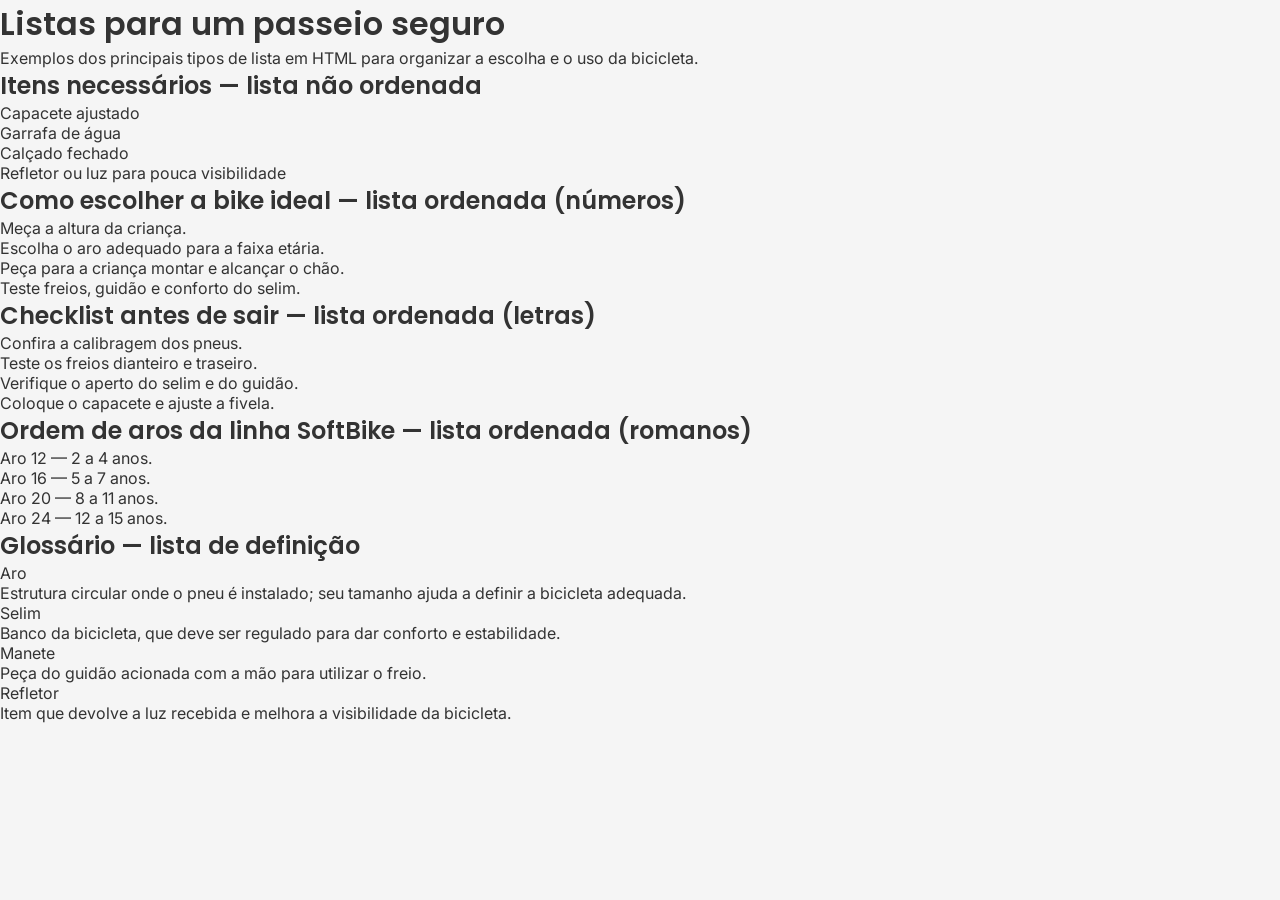
<file: listas.html>
<!DOCTYPE html>
<html lang="pt-br">
<head>
    <meta charset="UTF-8">
    <meta name="viewport" content="width=device-width, initial-scale=1.0">
    <title>SoftBike</title>
    <link rel="stylesheet" href="css/style.css">
    <link rel="icon" type="image/png" href="img/FaviconSoftBike.jpeg">
    <!-- Fontes -->
    <link rel="preconnect" href="https://fonts.googleapis.com">
    <link rel="preconnect" href="https://fonts.gstatic.com" crossorigin>
    <link href="https://fonts.googleapis.com/css2?family=Inter:wght@400;500&family=Poppins:wght@600;700&display=swap" rel="stylesheet">
</head>
<body>
    <h1>Listas para um passeio seguro</h1>
    <p>Exemplos dos principais tipos de lista em HTML para organizar a escolha e o uso da bicicleta.</p>

    <section aria-labelledby="itens-necessarios">
        <h2 id="itens-necessarios">Itens necessários — lista não ordenada</h2>
        <ul>
            <li>Capacete ajustado</li>
            <li>Garrafa de água</li>
            <li>Calçado fechado</li>
            <li>Refletor ou luz para pouca visibilidade</li>
        </ul>
    </section>

    <section aria-labelledby="escolha-bike">
        <h2 id="escolha-bike">Como escolher a bike ideal — lista ordenada (números)</h2>
        <ol type="1">
            <li>Meça a altura da criança.</li>
            <li>Escolha o aro adequado para a faixa etária.</li>
            <li>Peça para a criança montar e alcançar o chão.</li>
            <li>Teste freios, guidão e conforto do selim.</li>
        </ol>
    </section>

    <section aria-labelledby="passo-manutencao">
        <h2 id="passo-manutencao">Checklist antes de sair — lista ordenada (letras)</h2>
        <ol type="A">
            <li>Confira a calibragem dos pneus.</li>
            <li>Teste os freios dianteiro e traseiro.</li>
            <li>Verifique o aperto do selim e do guidão.</li>
            <li>Coloque o capacete e ajuste a fivela.</li>
        </ol>
    </section>

    <section aria-labelledby="niveis-aro">
        <h2 id="niveis-aro">Ordem de aros da linha SoftBike — lista ordenada (romanos)</h2>
        <ol type="i">
            <li>Aro 12 — 2 a 4 anos.</li>
            <li>Aro 16 — 5 a 7 anos.</li>
            <li>Aro 20 — 8 a 11 anos.</li>
            <li>Aro 24 — 12 a 15 anos.</li>
        </ol>
    </section>

    <section aria-labelledby="glossario-bike">
        <h2 id="glossario-bike">Glossário — lista de definição</h2>
        <dl>
            <dt>Aro</dt><dd>Estrutura circular onde o pneu é instalado; seu tamanho ajuda a definir a bicicleta adequada.</dd>
            <dt>Selim</dt><dd>Banco da bicicleta, que deve ser regulado para dar conforto e estabilidade.</dd>
            <dt>Manete</dt><dd>Peça do guidão acionada com a mão para utilizar o freio.</dd>
            <dt>Refletor</dt><dd>Item que devolve a luz recebida e melhora a visibilidade da bicicleta.</dd>
        </dl>
    </section>
</body>
</html>
</file>
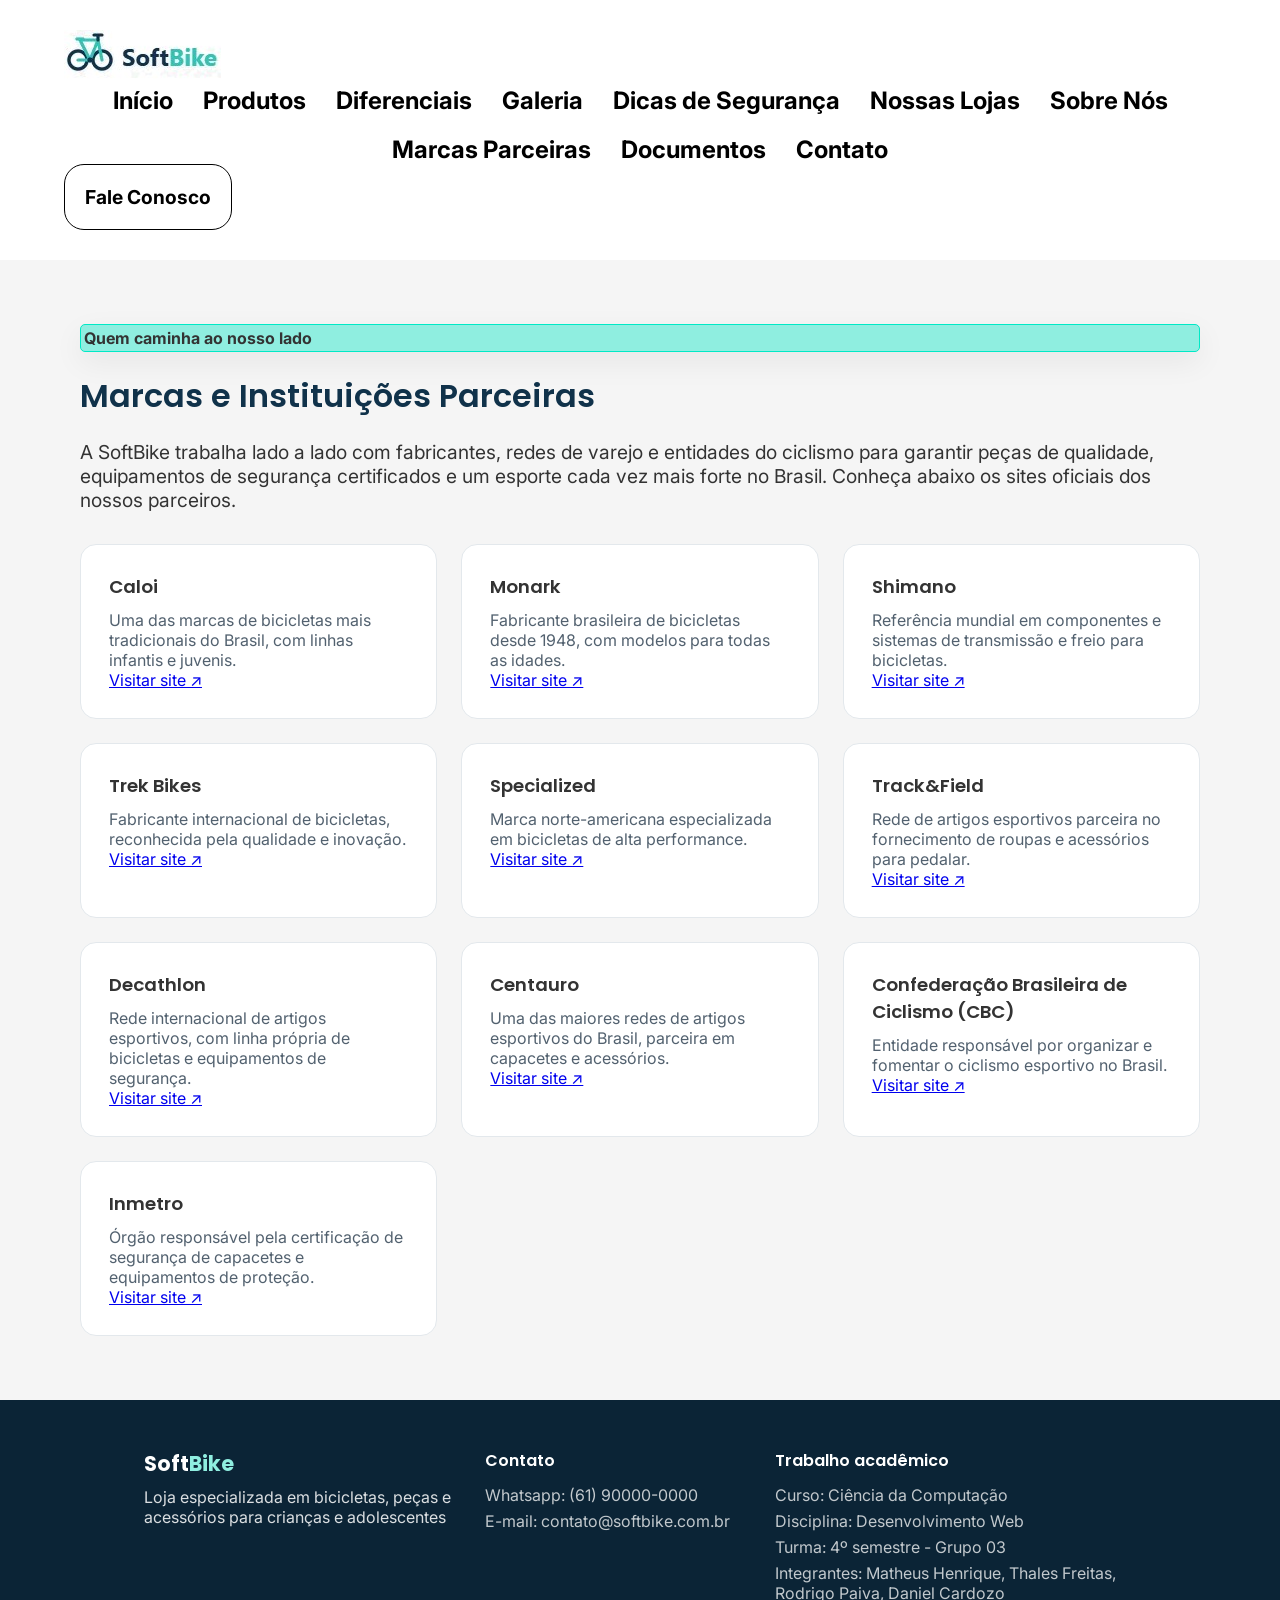
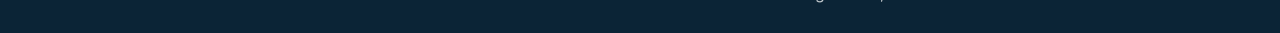
<file: parceiros.html>
<!DOCTYPE html>
<html lang="pt-br">
<head>
    <meta charset="UTF-8">
    <meta name="viewport" content="width=device-width, initial-scale=1.0">
    <title>Marcas Parceiras | SoftBike</title>
    <link rel="stylesheet" href="css/style.css">
    <link rel="icon" type="image/png" href="img/FaviconSoftBike.jpeg">
    <!-- Fontes -->
    <link rel="preconnect" href="https://fonts.googleapis.com">
    <link rel="preconnect" href="https://fonts.gstatic.com" crossorigin>
    <link href="https://fonts.googleapis.com/css2?family=Inter:wght@400;500&family=Poppins:wght@600;700&display=swap" rel="stylesheet">
</head>
<body>
    <header class="topo">
        <a href="index.html" class="logo">
            <img src="img/LogoSoftBike.jpeg" alt="Logo SoftBike">
        </a>
        <nav>
            <ul class="listahorizontal">
                <li><a href="index.html">Início</a></li>
                <li><a href="index.html#produtos">Produtos</a></li>
                <li><a href="index.html#diferenciais">Diferenciais</a></li>
                <li><a href="galeria.html">Galeria</a></li>
                <li><a href="dicas.html">Dicas de Segurança</a></li>
                <li><a href="index.html#nossaslojas">Nossas Lojas</a></li>
                <li><a href="empresa.html">Sobre Nós</a></li>
                <li><a href="parceiros.html" aria-current="page">Marcas Parceiras</a></li>
                <li><a href="documentos.html">Documentos</a></li>
                <li><a href="index.html#contato">Contato</a></li>
            </ul>
        </nav>
        <a href="index.html#contato" class="botao-fale-conosco">Fale Conosco</a>
    </header>

    <main class="container pagina-interna">
        <p class="primeiro-p">Quem caminha ao nosso lado</p>
        <h1>Marcas e Instituições Parceiras</h1>
        <p class="descricao">A SoftBike trabalha lado a lado com fabricantes, redes de varejo e entidades do ciclismo para garantir peças de qualidade, equipamentos de segurança certificados e um esporte cada vez mais forte no Brasil. Conheça abaixo os sites oficiais dos nossos parceiros.</p>

        <div class="cartoes" style="margin-top: 32px;">
            <article class="cartao">
                <h3>Caloi</h3>
                <p>Uma das marcas de bicicletas mais tradicionais do Brasil, com linhas infantis e juvenis.</p>
                <a href="https://caloi.com/" target="_blank" rel="noopener">Visitar site ↗</a>
            </article>

            <article class="cartao">
                <h3>Monark</h3>
                <p>Fabricante brasileira de bicicletas desde 1948, com modelos para todas as idades.</p>
                <a href="https://www.monark.com.br" target="_blank" rel="noopener">Visitar site ↗</a>
            </article>

            <article class="cartao">
                <h3>Shimano</h3>
                <p>Referência mundial em componentes e sistemas de transmissão e freio para bicicletas.</p>
                <a href="https://bike.shimano.com" target="_blank" rel="noopener">Visitar site ↗</a>
            </article>

            <article class="cartao">
                <h3>Trek Bikes</h3>
                <p>Fabricante internacional de bicicletas, reconhecida pela qualidade e inovação.</p>
                <a href="https://www.trekbikes.com" target="_blank" rel="noopener">Visitar site ↗</a>
            </article>

            <article class="cartao">
                <h3>Specialized</h3>
                <p>Marca norte-americana especializada em bicicletas de alta performance.</p>
                <a href="https://www.specialized.com" target="_blank" rel="noopener">Visitar site ↗</a>
            </article>

            <article class="cartao">
                <h3>Track&amp;Field</h3>
                <p>Rede de artigos esportivos parceira no fornecimento de roupas e acessórios para pedalar.</p>
                <a href="https://www.tf.com.br/" target="_blank" rel="noopener">Visitar site ↗</a>
            </article>

            <article class="cartao">
                <h3>Decathlon</h3>
                <p>Rede internacional de artigos esportivos, com linha própria de bicicletas e equipamentos de segurança.</p>
                <a href="https://www.decathlon.com.br" target="_blank" rel="noopener">Visitar site ↗</a>
            </article>

            <article class="cartao">
                <h3>Centauro</h3>
                <p>Uma das maiores redes de artigos esportivos do Brasil, parceira em capacetes e acessórios.</p>
                <a href="https://www.centauro.com.br" target="_blank" rel="noopener">Visitar site ↗</a>
            </article>

            <article class="cartao">
                <h3>Confederação Brasileira de Ciclismo (CBC)</h3>
                <p>Entidade responsável por organizar e fomentar o ciclismo esportivo no Brasil.</p>
                <a href="https://www.cbc.esp.br" target="_blank" rel="noopener">Visitar site ↗</a>
            </article>

            <article class="cartao">
                <h3>Inmetro</h3>
                <p>Órgão responsável pela certificação de segurança de capacetes e equipamentos de proteção.</p>
                <a href="https://www.gov.br/inmetro/pt-br" target="_blank" rel="noopener">Visitar site ↗</a>
            </article>
        </div>
    </main>

    <footer class="rodape" id="contato">
        <div class="container rodape__conteudo">
            <div>
                <p class="logo logo--rodape">Soft<span>Bike</span></p>
                <p>Loja especializada em bicicletas, peças e acessórios para crianças e adolescentes</p>
            </div>
            <div>
                <h3>Contato</h3>
                <ul class="rodape__lista">
                    <li>Whatsapp: (61) 90000-0000</li>
                    <li>E-mail: contato@softbike.com.br</li>
                </ul>
            </div>
            <div>
                <h3>Trabalho acadêmico</h3>
                <ul class="rodape__lista">
                    <li>Curso: Ciência da Computação</li>
                    <li>Disciplina: Desenvolvimento Web</li>
                    <li>Turma: 4º semestre - Grupo 03</li>
                    <li>Integrantes: Matheus Henrique, Thales Freitas, Rodrigo Paiva, Daniel Cardozo</li>
                </ul>
            </div>
        </div>
    </footer>
    <button id="botaoTopo" class="botao-topo" aria-label="Voltar ao topo" hidden type="button">↑</button>
    <script src="script.js"></script>
</body>
</html>
</file>
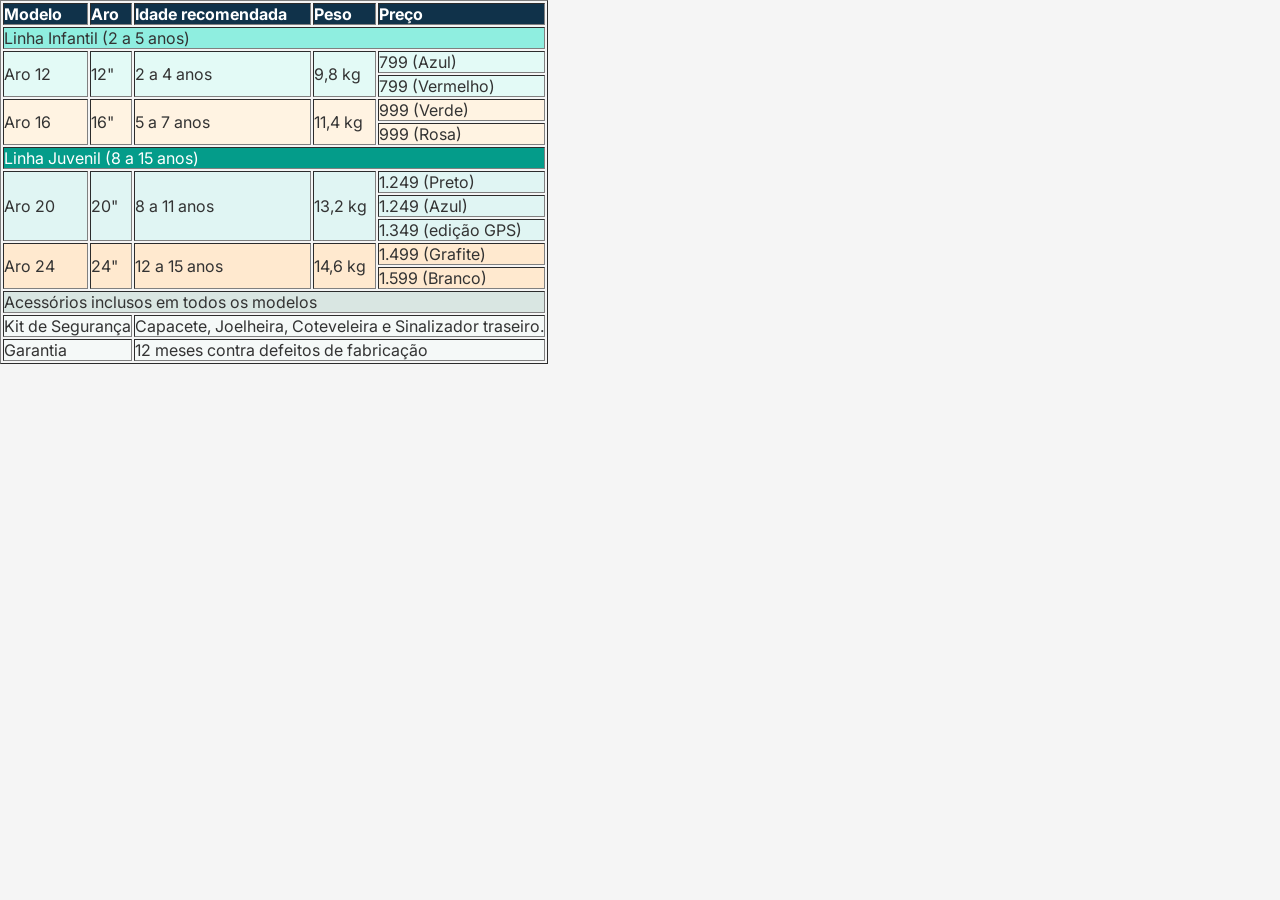
<file: tabela.html>
<!DOCTYPE html>
<html lang="pt-br">
<head>
    <meta charset="UTF-8">
    <meta name="viewport" content="width=device-width, initial-scale=1.0">
    <title>SoftBike</title>
    <link rel="stylesheet" href="css/style.css">
    <link rel="icon" type="image/png" href="img/FaviconSoftBike.jpeg">
    <!-- Fontes -->
    <link rel="preconnect" href="https://fonts.googleapis.com">
    <link rel="preconnect" href="https://fonts.gstatic.com" crossorigin>
    <link href="https://fonts.googleapis.com/css2?family=Inter:wght@400;500&family=Poppins:wght@600;700&display=swap" rel="stylesheet">
</head>
<body>
    <table border="1">
        <tr>
            <td class="tab-cabecalho"><b>Modelo</b></td>
            <td class="tab-cabecalho"><b>Aro</b></td>
            <td class="tab-cabecalho"><b>Idade recomendada</b></td>
            <td class="tab-cabecalho"><b>Peso</b></td>
            <td class="tab-cabecalho"><b>Preço</b></td>
        </tr>
        <tr>
            <td colspan="5" class="tab-secao-infantil">Linha Infantil (2 a 5 anos)</td>
        </tr>
        <tr>
            <td rowspan="2" class="tab-aro12">Aro 12</td>
            <td rowspan="2" class="tab-aro12">12"</td>
            <td rowspan="2" class="tab-aro12">2 a 4 anos</td>
            <td rowspan="2" class="tab-aro12">9,8 kg</td>
            <td class="tab-aro12">799 (Azul)</td>
        </tr>
        <tr>
            <td class="tab-aro12">799 (Vermelho)</td>
        </tr>
        <tr>
            <td class="tab-aro16" rowspan="2">Aro 16</td>
            <td class="tab-aro16" rowspan="2">16"</td>
            <td class="tab-aro16" rowspan="2">5 a 7 anos</td>
            <td class="tab-aro16" rowspan="2">11,4 kg</td>
            <td class="tab-aro16">999 (Verde)</td>
        </tr>
        <tr>
            <td class="tab-aro16">999 (Rosa)</td>
        </tr>
        <tr>
            <td colspan="5" class="tab-secao-juvenil">Linha Juvenil (8 a 15 anos)</td>
        </tr>
        <tr>
            <td rowspan="3" class="tab-aro20">Aro 20</td>
            <td rowspan="3" class="tab-aro20">20"</td>
            <td rowspan="3" class="tab-aro20">8 a 11 anos</td>
            <td rowspan="3" class="tab-aro20">13,2 kg</td>
            <td class="tab-aro20">1.249 (Preto)</td>
        </tr>
        <tr>
            <td class="tab-aro20">1.249 (Azul)</td>
        </tr>
        <tr>
            <td class="tab-aro20">1.349 (edição GPS)</td>
        </tr>
        <tr>
            <td rowspan="2" class="tab-aro24">Aro 24</td>
            <td rowspan="2" class="tab-aro24">24"</td>
            <td rowspan="2" class="tab-aro24">12 a 15 anos</td>
            <td rowspan="2" class="tab-aro24">14,6 kg</td>
            <td class="tab-aro24">1.499 (Grafite)</td>
        </tr>
        <tr>
            <td class="tab-aro24">1.599 (Branco)</td>
        </tr>
        <tr>
            <td colspan="5" class="tab-secao-extra">Acessórios inclusos em todos os modelos</td>
        </tr>
        <tr>
            <td colspan="2" class="tab-extra-detalhe">Kit de Segurança</td>
            <td colspan="3" class="tab-extra-detalhe">Capacete, Joelheira, Coteveleira e Sinalizador traseiro.</td>
        </tr>
        <tr>
            <td colspan="2" class="tab-extra-detalhe">Garantia</td>
            <td colspan="3" class="tab-extra-detalhe">12 meses contra defeitos de fabricação</td>
        </tr>
    </table>
</body>
</html>
</file>
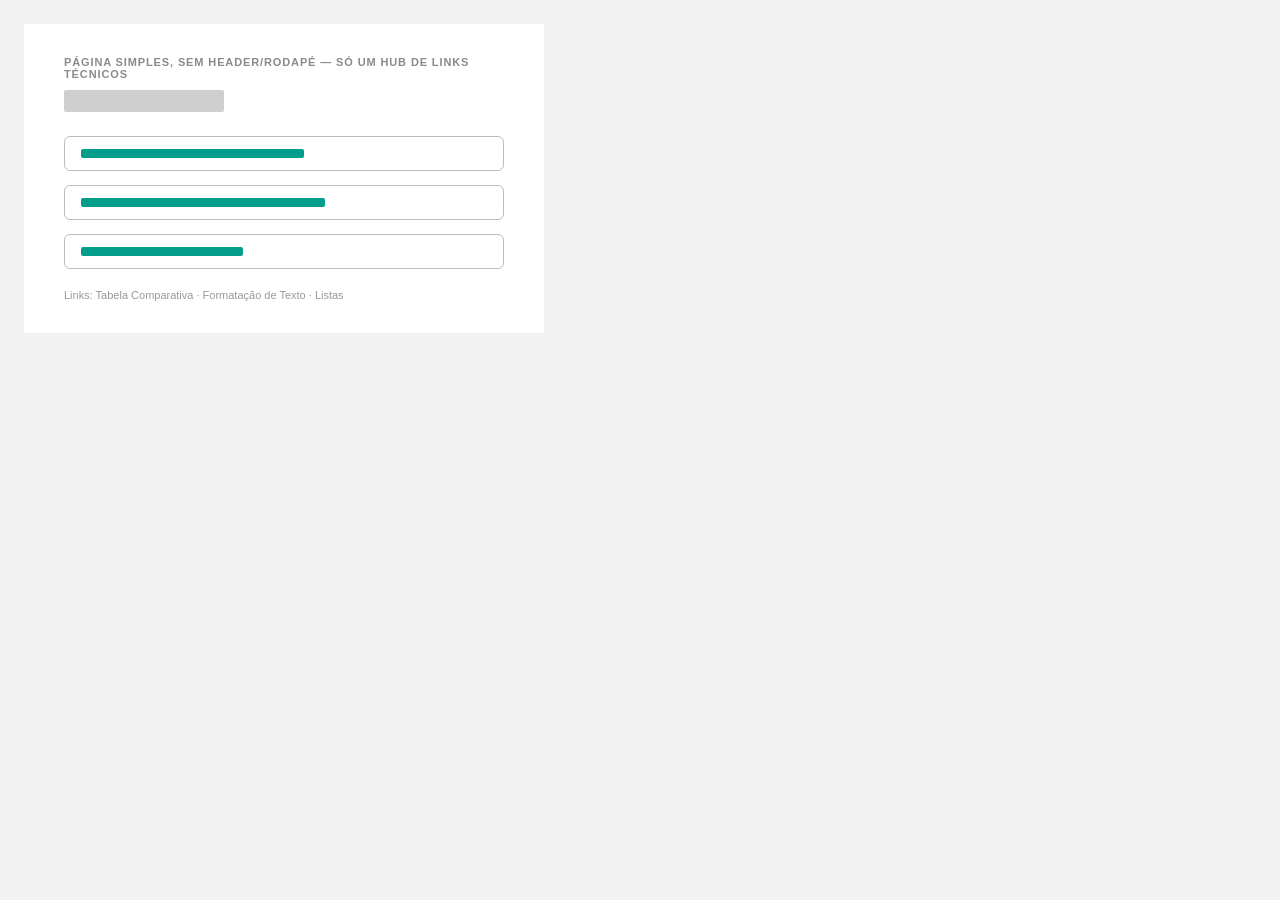
<file: wireframes/documentos.html>
<!DOCTYPE html>
<html lang="pt-br">
<head>
    <meta charset="UTF-8">
    <meta name="viewport" content="width=device-width, initial-scale=1.0">
    <title>Wireframe — Hub de Documentos</title>
    <style>
        body { margin: 0; background: #f2f2f2; padding: 24px; }
        body { margin: 0; font-family: 'Helvetica Neue', Arial, sans-serif; color: #222; }
        .label { font-size: 11px; color: #8a8a8a; text-transform: uppercase; letter-spacing: .08em; margin-bottom: 10px; font-weight: 700; }
        .line { height: 9px; background: #cfcfcf; border-radius: 2px; }
        .box { border: 1px solid #bbb; }
    </style>
</head>
<body>
<div style="width:520px; background:#ffffff; padding:32px 40px; box-sizing:border-box;">

  <div class="label">Página simples, sem header/rodapé — só um hub de links técnicos</div>
  <div class="line" style="width:160px; height:22px; margin-bottom:24px;"></div>

  <div style="display:flex; flex-direction:column; gap:14px;">
    <div class="box" style="padding:12px 16px; border-radius:6px;">
      <div class="line" style="width:55%; background:#049c8a;"></div>
    </div>
    <div class="box" style="padding:12px 16px; border-radius:6px;">
      <div class="line" style="width:60%; background:#049c8a;"></div>
    </div>
    <div class="box" style="padding:12px 16px; border-radius:6px;">
      <div class="line" style="width:40%; background:#049c8a;"></div>
    </div>
  </div>

  <div style="margin-top:20px; font-size:11px; color:#999;">Links: Tabela Comparativa · Formatação de Texto · Listas</div>
</div>
</body>
</html>
</file>
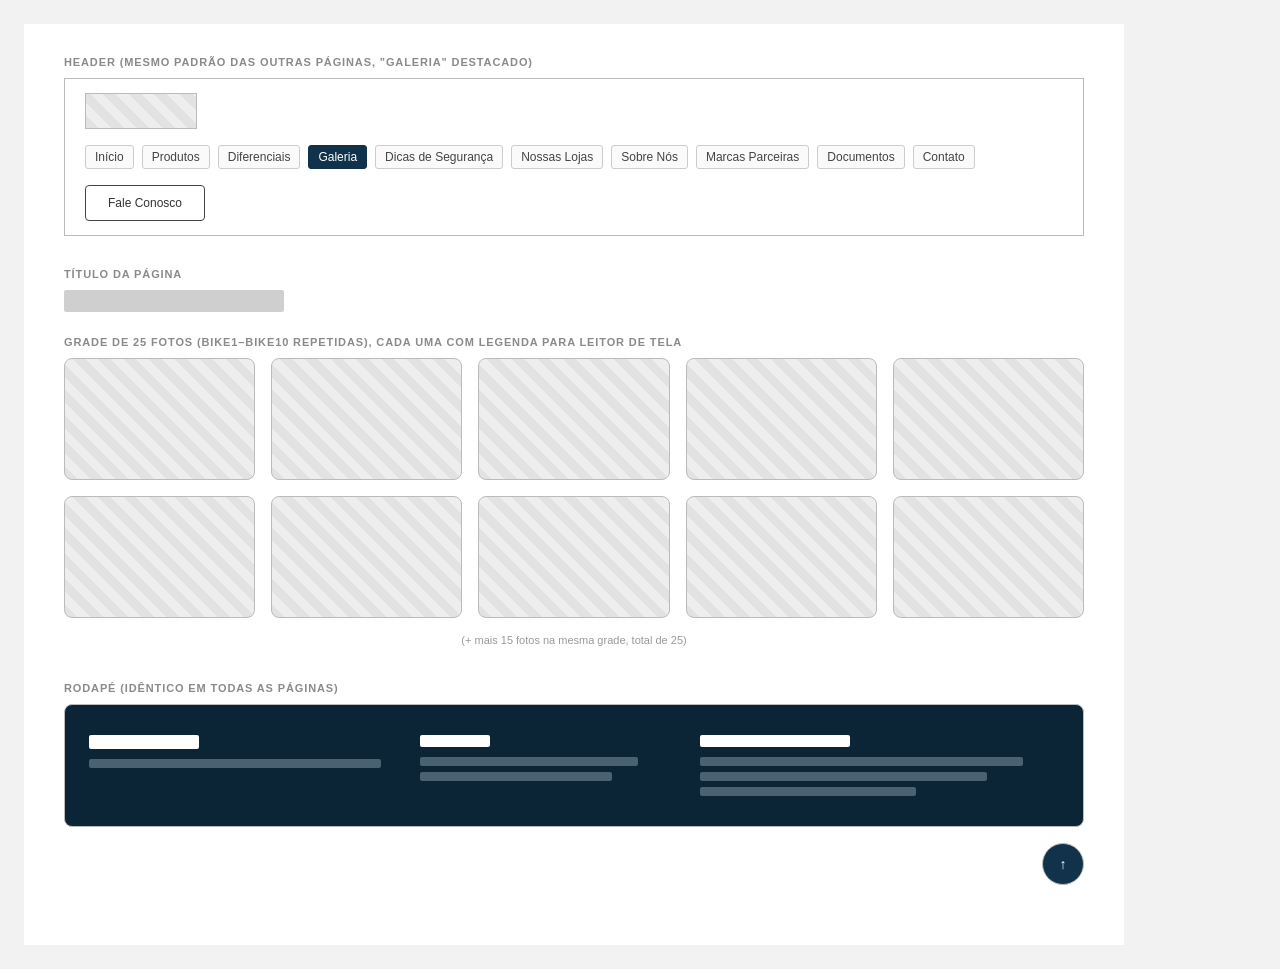
<file: wireframes/galeria.html>
<!DOCTYPE html>
<html lang="pt-br">
<head>
    <meta charset="UTF-8">
    <meta name="viewport" content="width=device-width, initial-scale=1.0">
    <title>Wireframe — Galeria</title>
    <style>
        body { margin: 0; background: #f2f2f2; padding: 24px; }
        body { margin: 0; font-family: 'Helvetica Neue', Arial, sans-serif; color: #222; }
        .label { font-size: 11px; color: #8a8a8a; text-transform: uppercase; letter-spacing: .08em; margin-bottom: 10px; font-weight: 700; }
        .box { border: 1px solid #bbb; }
        .imgph { background: repeating-linear-gradient(45deg, #e2e2e2, #e2e2e2 9px, #eeeeee 9px, #eeeeee 18px); border: 1px solid #bbb; }
        .line { height: 9px; background: #cfcfcf; border-radius: 2px; }
        .btn { border: 1.5px solid #444; padding: 10px 22px; font-size: 12px; color: #333; border-radius: 4px; display: inline-block; }
        .navitem { font-size: 12px; color: #444; border: 1px solid #ccc; border-radius: 3px; padding: 4px 9px; background: #fafafa; }
    </style>
</head>
<body>
<div style="width:1100px; background:#ffffff; padding:32px 40px 60px; box-sizing:border-box;">

  <div class="label">Header (mesmo padrão das outras páginas, "Galeria" destacado)</div>
  <div class="box" style="display:flex; align-items:center; justify-content:space-between; padding:14px 20px; gap:16px; flex-wrap:wrap; margin-bottom:32px;">
    <div class="imgph" style="width:110px; height:34px; flex-shrink:0;"></div>
    <div style="display:flex; gap:8px; flex-wrap:wrap; flex-grow:1;">
      <div class="navitem">Início</div>
      <div class="navitem">Produtos</div>
      <div class="navitem">Diferenciais</div>
      <div class="navitem" style="background:#10324a; color:#fff; border-color:#10324a;">Galeria</div>
      <div class="navitem">Dicas de Segurança</div>
      <div class="navitem">Nossas Lojas</div>
      <div class="navitem">Sobre Nós</div>
      <div class="navitem">Marcas Parceiras</div>
      <div class="navitem">Documentos</div>
      <div class="navitem">Contato</div>
    </div>
    <div class="btn" style="flex-shrink:0;">Fale Conosco</div>
  </div>

  <div class="label">Título da página</div>
  <div class="line" style="width:220px; height:22px; margin-bottom:24px;"></div>

  <div class="label">Grade de 25 fotos (bike1–bike10 repetidas), cada uma com legenda para leitor de tela</div>
  <div style="display:grid; grid-template-columns:repeat(5,minmax(0,1fr)); gap:16px; margin-bottom:36px;">
    <div class="imgph" style="height:120px; border-radius:8px;"></div>
    <div class="imgph" style="height:120px; border-radius:8px;"></div>
    <div class="imgph" style="height:120px; border-radius:8px;"></div>
    <div class="imgph" style="height:120px; border-radius:8px;"></div>
    <div class="imgph" style="height:120px; border-radius:8px;"></div>
    <div class="imgph" style="height:120px; border-radius:8px;"></div>
    <div class="imgph" style="height:120px; border-radius:8px;"></div>
    <div class="imgph" style="height:120px; border-radius:8px;"></div>
    <div class="imgph" style="height:120px; border-radius:8px;"></div>
    <div class="imgph" style="height:120px; border-radius:8px;"></div>
  </div>
  <div style="text-align:center; font-size:11px; color:#999; margin-top:-20px; margin-bottom:36px;">(+ mais 15 fotos na mesma grade, total de 25)</div>

  <div class="label">Rodapé (idêntico em todas as páginas)</div>
  <div class="box" style="background:#0b2436; color:#fff; padding:30px 24px; border-radius:8px; display:grid; grid-template-columns:1.2fr 1fr 1.4fr; gap:24px;">
    <div>
      <div class="line" style="width:110px; height:14px; background:#fff; margin-bottom:10px;"></div>
      <div class="line" style="width:95%; background:#4a6172;"></div>
    </div>
    <div>
      <div class="line" style="width:70px; height:12px; background:#fff; margin-bottom:10px;"></div>
      <div class="line" style="width:85%; background:#4a6172; margin-bottom:6px;"></div>
      <div class="line" style="width:75%; background:#4a6172;"></div>
    </div>
    <div>
      <div class="line" style="width:150px; height:12px; background:#fff; margin-bottom:10px;"></div>
      <div class="line" style="width:90%; background:#4a6172; margin-bottom:6px;"></div>
      <div class="line" style="width:80%; background:#4a6172; margin-bottom:6px;"></div>
      <div class="line" style="width:60%; background:#4a6172;"></div>
    </div>
  </div>

  <div style="display:flex; justify-content:flex-end; margin-top:16px;">
    <div class="box" style="width:40px; height:40px; border-radius:50%; background:#10324a; color:#fff; display:flex; align-items:center; justify-content:center; font-size:14px;">↑</div>
  </div>
</div>
</body>
</html>
</file>
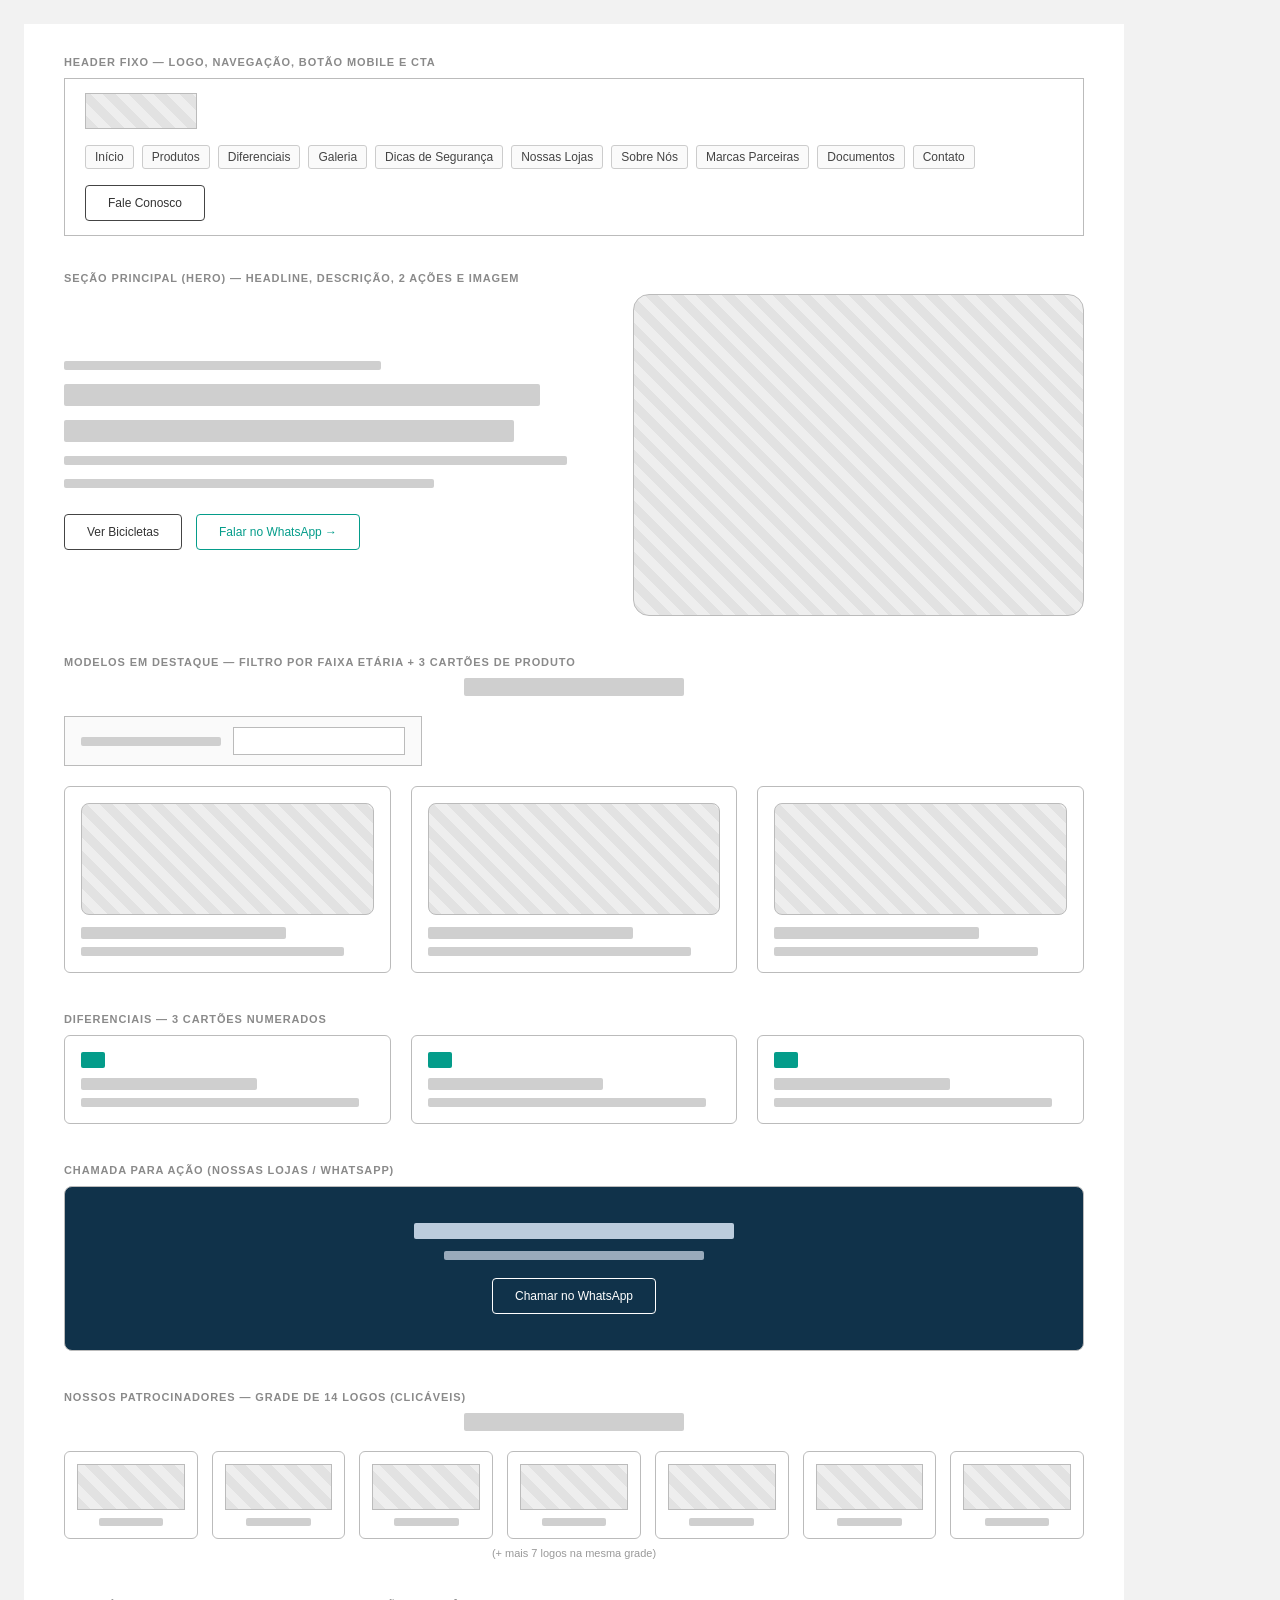
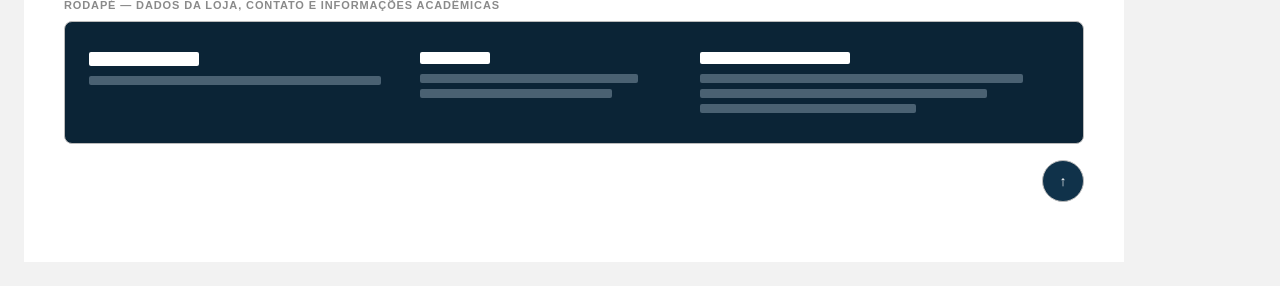
<file: wireframes/home.html>
<!DOCTYPE html>
<html lang="pt-br">
<head>
    <meta charset="UTF-8">
    <meta name="viewport" content="width=device-width, initial-scale=1.0">
    <title>Wireframe — Home (index.html)</title>
    <style>
        body { margin: 0; background: #f2f2f2; padding: 24px; }
        body { margin: 0; font-family: 'Helvetica Neue', Arial, sans-serif; color: #222; }
        a { color: #666; }
        .label { font-size: 11px; color: #8a8a8a; text-transform: uppercase; letter-spacing: .08em; margin-bottom: 10px; font-weight: 700; }
        .box { border: 1px solid #bbb; }
        .imgph { background: repeating-linear-gradient(45deg, #e2e2e2, #e2e2e2 9px, #eeeeee 9px, #eeeeee 18px); border: 1px solid #bbb; }
        .line { height: 9px; background: #cfcfcf; border-radius: 2px; }
        .btn { border: 1.5px solid #444; padding: 10px 22px; font-size: 12px; color: #333; border-radius: 4px; display: inline-block; }
        .navitem { font-size: 12px; color: #444; border: 1px solid #ccc; border-radius: 3px; padding: 4px 9px; background: #fafafa; }
        .card { border: 1px solid #bbb; border-radius: 6px; background: #fff; padding: 16px; }
    </style>
</head>
<body>
<div style="width:1100px; background:#ffffff; padding:32px 40px 60px; box-sizing:border-box;">

  <!-- HEADER -->
  <div class="label">Header fixo — logo, navegação, botão mobile e CTA</div>
  <div class="box" style="display:flex; align-items:center; justify-content:space-between; padding:14px 20px; gap:16px; flex-wrap:wrap; margin-bottom:36px;">
    <div class="imgph" style="width:110px; height:34px; flex-shrink:0;"></div>
    <div style="display:flex; gap:8px; flex-wrap:wrap; flex-grow:1;">
      <div class="navitem">Início</div>
      <div class="navitem">Produtos</div>
      <div class="navitem">Diferenciais</div>
      <div class="navitem">Galeria</div>
      <div class="navitem">Dicas de Segurança</div>
      <div class="navitem">Nossas Lojas</div>
      <div class="navitem">Sobre Nós</div>
      <div class="navitem">Marcas Parceiras</div>
      <div class="navitem">Documentos</div>
      <div class="navitem">Contato</div>
    </div>
    <div class="btn" style="flex-shrink:0;">Fale Conosco</div>
  </div>

  <!-- HERO -->
  <div class="label">Seção principal (hero) — headline, descrição, 2 ações e imagem</div>
  <div style="display:flex; gap:40px; align-items:center; margin-bottom:40px; flex-wrap:wrap;">
    <div style="flex:1 1 460px; display:flex; flex-direction:column; gap:14px;">
      <div class="line" style="width:60%;"></div>
      <div class="line" style="width:90%; height:22px;"></div>
      <div class="line" style="width:85%; height:22px;"></div>
      <div class="line" style="width:95%;"></div>
      <div class="line" style="width:70%;"></div>
      <div style="display:flex; gap:14px; margin-top:12px;">
        <div class="btn">Ver Bicicletas</div>
        <div class="btn" style="border-color:#049c8a; color:#049c8a;">Falar no WhatsApp →</div>
      </div>
    </div>
    <div class="imgph box" style="flex:1 1 380px; height:320px; border-radius:16px;"></div>
  </div>

  <!-- PRODUTOS -->
  <div class="label">Modelos em destaque — filtro por faixa etária + 3 cartões de produto</div>
  <div style="margin-bottom:40px;">
    <div class="line" style="width:220px; height:18px; margin:0 auto 20px;"></div>
    <div class="box" style="display:flex; align-items:center; gap:12px; padding:10px 16px; width:fit-content; margin-bottom:20px; background:#fafafa;">
      <div class="line" style="width:140px;"></div>
      <div class="box" style="width:170px; height:26px; background:#fff;"></div>
    </div>
    <div style="display:grid; grid-template-columns:repeat(3,minmax(0,1fr)); gap:20px;">
      <div class="card">
        <div class="imgph" style="height:110px; border-radius:8px; margin-bottom:12px;"></div>
        <div class="line" style="width:70%; height:12px; margin-bottom:8px;"></div>
        <div class="line" style="width:90%;"></div>
      </div>
      <div class="card">
        <div class="imgph" style="height:110px; border-radius:8px; margin-bottom:12px;"></div>
        <div class="line" style="width:70%; height:12px; margin-bottom:8px;"></div>
        <div class="line" style="width:90%;"></div>
      </div>
      <div class="card">
        <div class="imgph" style="height:110px; border-radius:8px; margin-bottom:12px;"></div>
        <div class="line" style="width:70%; height:12px; margin-bottom:8px;"></div>
        <div class="line" style="width:90%;"></div>
      </div>
    </div>
  </div>

  <!-- DIFERENCIAIS -->
  <div class="label">Diferenciais — 3 cartões numerados</div>
  <div style="display:grid; grid-template-columns:repeat(3,minmax(0,1fr)); gap:20px; margin-bottom:40px;">
    <div class="card"><div class="line" style="width:24px; height:16px; background:#049c8a; margin-bottom:10px;"></div><div class="line" style="width:60%; height:12px; margin-bottom:8px;"></div><div class="line" style="width:95%;"></div></div>
    <div class="card"><div class="line" style="width:24px; height:16px; background:#049c8a; margin-bottom:10px;"></div><div class="line" style="width:60%; height:12px; margin-bottom:8px;"></div><div class="line" style="width:95%;"></div></div>
    <div class="card"><div class="line" style="width:24px; height:16px; background:#049c8a; margin-bottom:10px;"></div><div class="line" style="width:60%; height:12px; margin-bottom:8px;"></div><div class="line" style="width:95%;"></div></div>
  </div>

  <!-- CHAMADA -->
  <div class="label">Chamada para ação (Nossas Lojas / WhatsApp)</div>
  <div class="box" style="background:#10324a; color:#fff; text-align:center; padding:36px; border-radius:8px; margin-bottom:40px;">
    <div class="line" style="width:320px; height:16px; background:#bcd; margin:0 auto 12px;"></div>
    <div class="line" style="width:260px; background:#9ab; margin:0 auto 18px;"></div>
    <div class="btn" style="border-color:#fff; color:#fff;">Chamar no WhatsApp</div>
  </div>

  <!-- PATROCINADORES -->
  <div class="label">Nossos Patrocinadores — grade de 14 logos (clicáveis)</div>
  <div style="margin-bottom:40px;">
    <div class="line" style="width:220px; height:18px; margin:0 auto 20px;"></div>
    <div style="display:grid; grid-template-columns:repeat(7,minmax(0,1fr)); gap:14px;">
      <div class="card" style="text-align:center; padding:12px;"><div class="imgph" style="height:44px; margin-bottom:8px;"></div><div class="line" style="width:60%; height:8px; margin:0 auto;"></div></div>
      <div class="card" style="text-align:center; padding:12px;"><div class="imgph" style="height:44px; margin-bottom:8px;"></div><div class="line" style="width:60%; height:8px; margin:0 auto;"></div></div>
      <div class="card" style="text-align:center; padding:12px;"><div class="imgph" style="height:44px; margin-bottom:8px;"></div><div class="line" style="width:60%; height:8px; margin:0 auto;"></div></div>
      <div class="card" style="text-align:center; padding:12px;"><div class="imgph" style="height:44px; margin-bottom:8px;"></div><div class="line" style="width:60%; height:8px; margin:0 auto;"></div></div>
      <div class="card" style="text-align:center; padding:12px;"><div class="imgph" style="height:44px; margin-bottom:8px;"></div><div class="line" style="width:60%; height:8px; margin:0 auto;"></div></div>
      <div class="card" style="text-align:center; padding:12px;"><div class="imgph" style="height:44px; margin-bottom:8px;"></div><div class="line" style="width:60%; height:8px; margin:0 auto;"></div></div>
      <div class="card" style="text-align:center; padding:12px;"><div class="imgph" style="height:44px; margin-bottom:8px;"></div><div class="line" style="width:60%; height:8px; margin:0 auto;"></div></div>
    </div>
    <div style="text-align:center; font-size:11px; color:#999; margin-top:8px;">(+ mais 7 logos na mesma grade)</div>
  </div>

  <!-- RODAPÉ -->
  <div class="label">Rodapé — dados da loja, contato e informações acadêmicas</div>
  <div class="box" style="background:#0b2436; color:#fff; padding:30px 24px; border-radius:8px; display:grid; grid-template-columns:1.2fr 1fr 1.4fr; gap:24px;">
    <div>
      <div class="line" style="width:110px; height:14px; background:#fff; margin-bottom:10px;"></div>
      <div class="line" style="width:95%; background:#4a6172;"></div>
    </div>
    <div>
      <div class="line" style="width:70px; height:12px; background:#fff; margin-bottom:10px;"></div>
      <div class="line" style="width:85%; background:#4a6172; margin-bottom:6px;"></div>
      <div class="line" style="width:75%; background:#4a6172;"></div>
    </div>
    <div>
      <div class="line" style="width:150px; height:12px; background:#fff; margin-bottom:10px;"></div>
      <div class="line" style="width:90%; background:#4a6172; margin-bottom:6px;"></div>
      <div class="line" style="width:80%; background:#4a6172; margin-bottom:6px;"></div>
      <div class="line" style="width:60%; background:#4a6172;"></div>
    </div>
  </div>

  <!-- BOTÃO VOLTAR AO TOPO -->
  <div style="display:flex; justify-content:flex-end; margin-top:16px;">
    <div class="box" style="width:40px; height:40px; border-radius:50%; background:#10324a; color:#fff; display:flex; align-items:center; justify-content:center; font-size:14px;">↑</div>
  </div>
</div>
</body>
</html>
</file>
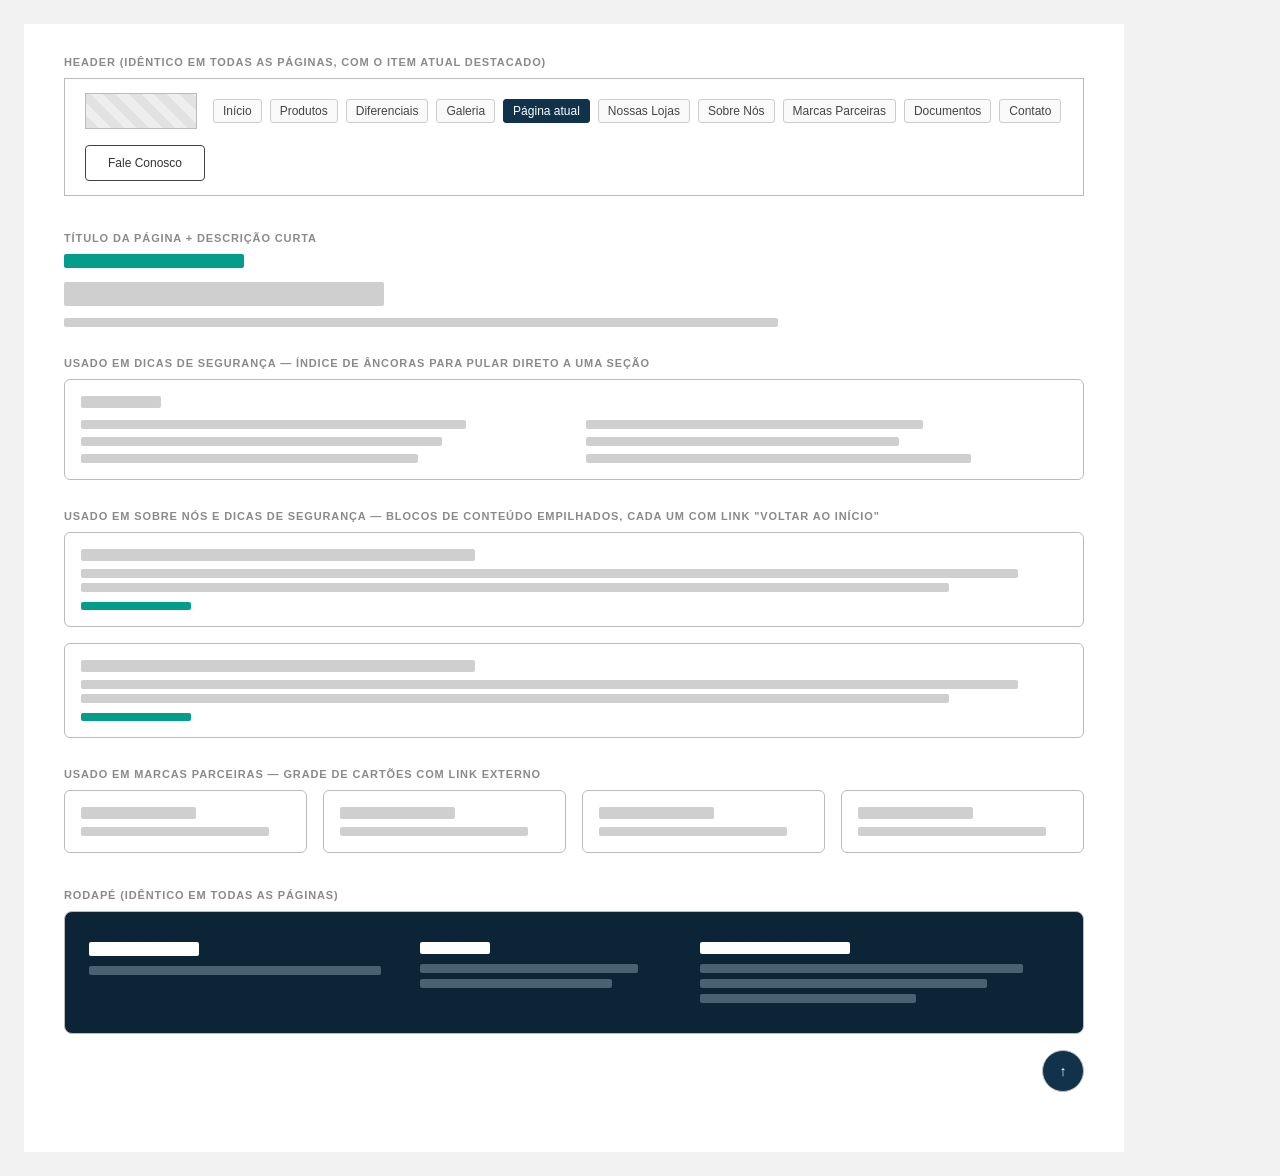
<file: wireframes/pagina-interna.html>
<!DOCTYPE html>
<html lang="pt-br">
<head>
    <meta charset="UTF-8">
    <meta name="viewport" content="width=device-width, initial-scale=1.0">
    <title>Wireframe — Modelo de página interna</title>
    <style>
        body { margin: 0; background: #f2f2f2; padding: 24px; }
        body { margin: 0; font-family: 'Helvetica Neue', Arial, sans-serif; color: #222; }
        .label { font-size: 11px; color: #8a8a8a; text-transform: uppercase; letter-spacing: .08em; margin-bottom: 10px; font-weight: 700; }
        .box { border: 1px solid #bbb; }
        .imgph { background: repeating-linear-gradient(45deg, #e2e2e2, #e2e2e2 9px, #eeeeee 9px, #eeeeee 18px); border: 1px solid #bbb; }
        .line { height: 9px; background: #cfcfcf; border-radius: 2px; }
        .btn { border: 1.5px solid #444; padding: 10px 22px; font-size: 12px; color: #333; border-radius: 4px; display: inline-block; }
        .navitem { font-size: 12px; color: #444; border: 1px solid #ccc; border-radius: 3px; padding: 4px 9px; background: #fafafa; }
        .card { border: 1px solid #bbb; border-radius: 6px; background: #fff; padding: 16px; }
    </style>
</head>
<body>
<div style="width:1100px; background:#ffffff; padding:32px 40px 60px; box-sizing:border-box;">

  <div class="label">Header (idêntico em todas as páginas, com o item atual destacado)</div>
  <div class="box" style="display:flex; align-items:center; justify-content:space-between; padding:14px 20px; gap:16px; flex-wrap:wrap; margin-bottom:36px;">
    <div class="imgph" style="width:110px; height:34px; flex-shrink:0;"></div>
    <div style="display:flex; gap:8px; flex-wrap:wrap; flex-grow:1;">
      <div class="navitem">Início</div>
      <div class="navitem">Produtos</div>
      <div class="navitem">Diferenciais</div>
      <div class="navitem">Galeria</div>
      <div class="navitem" style="background:#10324a; color:#fff; border-color:#10324a;">Página atual</div>
      <div class="navitem">Nossas Lojas</div>
      <div class="navitem">Sobre Nós</div>
      <div class="navitem">Marcas Parceiras</div>
      <div class="navitem">Documentos</div>
      <div class="navitem">Contato</div>
    </div>
    <div class="btn" style="flex-shrink:0;">Fale Conosco</div>
  </div>

  <div class="label">Título da página + descrição curta</div>
  <div style="margin-bottom:30px;">
    <div class="line" style="width:180px; height:14px; background:#049c8a; margin-bottom:14px;"></div>
    <div class="line" style="width:320px; height:24px; margin-bottom:12px;"></div>
    <div class="line" style="width:70%;"></div>
  </div>

  <div class="label">Usado em Dicas de Segurança — índice de âncoras para pular direto a uma seção</div>
  <div class="card" style="margin-bottom:30px;">
    <div class="line" style="width:80px; height:12px; margin-bottom:12px;"></div>
    <div style="display:grid; grid-template-columns:repeat(2,minmax(0,1fr)); gap:8px 24px;">
      <div class="line" style="width:80%;"></div><div class="line" style="width:70%;"></div>
      <div class="line" style="width:75%;"></div><div class="line" style="width:65%;"></div>
      <div class="line" style="width:70%;"></div><div class="line" style="width:80%;"></div>
    </div>
  </div>

  <div class="label">Usado em Sobre Nós e Dicas de Segurança — blocos de conteúdo empilhados, cada um com link "voltar ao início"</div>
  <div style="display:flex; flex-direction:column; gap:16px; margin-bottom:30px;">
    <div class="card">
      <div class="line" style="width:40%; height:12px; margin-bottom:8px;"></div>
      <div class="line" style="width:95%; margin-bottom:5px;"></div>
      <div class="line" style="width:88%; margin-bottom:10px;"></div>
      <div class="line" style="width:110px; height:8px; background:#049c8a;"></div>
    </div>
    <div class="card">
      <div class="line" style="width:40%; height:12px; margin-bottom:8px;"></div>
      <div class="line" style="width:95%; margin-bottom:5px;"></div>
      <div class="line" style="width:88%; margin-bottom:10px;"></div>
      <div class="line" style="width:110px; height:8px; background:#049c8a;"></div>
    </div>
  </div>

  <div class="label">Usado em Marcas Parceiras — grade de cartões com link externo</div>
  <div style="display:grid; grid-template-columns:repeat(4,minmax(0,1fr)); gap:16px; margin-bottom:36px;">
    <div class="card"><div class="line" style="width:55%; height:12px; margin-bottom:8px;"></div><div class="line" style="width:90%;"></div></div>
    <div class="card"><div class="line" style="width:55%; height:12px; margin-bottom:8px;"></div><div class="line" style="width:90%;"></div></div>
    <div class="card"><div class="line" style="width:55%; height:12px; margin-bottom:8px;"></div><div class="line" style="width:90%;"></div></div>
    <div class="card"><div class="line" style="width:55%; height:12px; margin-bottom:8px;"></div><div class="line" style="width:90%;"></div></div>
  </div>

  <div class="label">Rodapé (idêntico em todas as páginas)</div>
  <div class="box" style="background:#0b2436; color:#fff; padding:30px 24px; border-radius:8px; display:grid; grid-template-columns:1.2fr 1fr 1.4fr; gap:24px;">
    <div>
      <div class="line" style="width:110px; height:14px; background:#fff; margin-bottom:10px;"></div>
      <div class="line" style="width:95%; background:#4a6172;"></div>
    </div>
    <div>
      <div class="line" style="width:70px; height:12px; background:#fff; margin-bottom:10px;"></div>
      <div class="line" style="width:85%; background:#4a6172; margin-bottom:6px;"></div>
      <div class="line" style="width:75%; background:#4a6172;"></div>
    </div>
    <div>
      <div class="line" style="width:150px; height:12px; background:#fff; margin-bottom:10px;"></div>
      <div class="line" style="width:90%; background:#4a6172; margin-bottom:6px;"></div>
      <div class="line" style="width:80%; background:#4a6172; margin-bottom:6px;"></div>
      <div class="line" style="width:60%; background:#4a6172;"></div>
    </div>
  </div>

  <div style="display:flex; justify-content:flex-end; margin-top:16px;">
    <div class="box" style="width:40px; height:40px; border-radius:50%; background:#10324a; color:#fff; display:flex; align-items:center; justify-content:center; font-size:14px;">↑</div>
  </div>
</div>
</body>
</html>
</file>
<file: css/style.css>
:root {
  --cor-1: #8feee0;
  --cor-2: #049c8a; /* verde mais fechado, usado nos botões de ação e destaques */
  --cor-escura: #10324a; /* azul escuro, usado em títulos e textos de apoio */
}
.logo{
    display: inline-block;
}
nav{
    display: inline-block;
}
.listahorizontal {
    display: flex;
    list-style: none;
    gap: 20px;
    flex-wrap: wrap;
    justify-content: center;
}
nav a{

    color:black;
    padding: 5px;
    text-decoration: none;
    font-weight:bold;
    font-size: 1.5em;

}
nav a:hover{
    color: var(--cor-1);

    transform: translateY(-3px);

}
.botao-fale-conosco {
    border: 1px solid black;
    border-radius: 20px;
    color: black;
    padding: 20px 20px;
    text-decoration: none;
    font-weight: bold;
    font-size: 1.2em;
    transition: all 0.3s ease;
}
.botao-fale-conosco:hover{
background-color: black;
    color: white;
    box-shadow: 0px 8px 15px rgba(0, 0, 0, 0.15);
    transform: translateY(-3px);

}
body {
    font-family: 'Inter', sans-serif;
    color: #333333;
    background-color: whitesmoke;
    margin: 0;
    padding: 0;
}

/* Títulos em destaque */
h1, h2, h3 {
    font-family: 'Poppins', sans-serif;
    font-weight: 600;
}
.topo {
    background-color: white;
    padding: 30px 5%;
    width: 100%;
    display: flex;
    justify-content: space-between;
    align-items: center;
    flex-wrap: wrap;
}
* {
    box-sizing: border-box;
    margin: 0;
    padding: 0;
}
img {
    max-width: 100%;
    height: auto;
    display: block;
}
.principal{
    padding: 60px 30px 30px 0;

}
.texto {
    display: flex;
    align-items: center;
    justify-content: space-between;
    gap: 50px;
    padding: 40px 5%;
    flex-wrap: wrap;
}
.Imagem{
    width: 100%;
    max-width: 600px;
    aspect-ratio: 1 / 1;
    object-fit: cover;
    border-radius: 24px;

}
.Imagem img{
    border-radius: 20px;
    box-shadow: 0px 10px 30px rgba(0, 0, 0, 0.249);
}
.texto_principal{
    text-align: left;
    max-width: 560px;
}
.primeiro-p{
    margin-bottom: 20px;
    border:#00e9c6 solid  0.5px;
    background-color: var(--cor-1) ;
    box-shadow: 0px 10px 30px rgba(0, 0, 0, 0.064);
    border-radius: 5px;
    font-weight: bold;
    padding: 3px;
}
.texto_principal h1{
    font-size: 3em;
}
.descricao{
    margin-top: 20px;
    font-size: 1.2em;
}
.acoes{

    display: flex;
    align-items: center;
    gap: 24px;
    flex-wrap: wrap;
    margin-top: 30px;
    text-decoration: none;
    font-weight: bold;
}
.botao_ver_bicicletas{
    border: black solid 2px;
    text-decoration: none;
    padding: 20px;
    color: black;
    border-radius: 10px;

}
.botao_WhatsApp{
    border: var(--cor-2) solid 2px;
    background-color: var(--cor-2);
    color: white;
    text-decoration: none;
    padding: 20px;
    border-radius: 10px;

}

.container {
    max-width: 1120px;
    margin: 0 auto;
    padding: 0 5%;
}

.produtos, .beneficios {
    padding: 64px 0;
}

.produtos h2, .beneficios h2 {
    text-align: center;
    margin-bottom: 40px;
}

.cartoes {
    display: grid;
    grid-template-columns: repeat(3, 1fr);
    gap: 24px;
}

.produto {
    background-color: white;
    border: 1px solid #e3e8ec;
    border-radius: 16px;
    overflow: hidden;
}

.produto_imagem {
aspect-ratio: 4 / 3;
    background-color: var(--cor-escura);
    position: relative;
    overflow: hidden;
    font-family: 'Poppins', sans-serif;
    font-weight: 600;
}
.produto_imagem img {
    width: 100%;
    height: 100%;
    object-fit: cover;
    display: block;
}
.produto_imagem span {
    position: absolute;
    bottom: 12px;
    right: 12px;
    background-color: var(--cor-2);
    color: white;
    padding: 6px 14px;
    border-radius: 20px;
    font-size: 0.85rem;
    box-shadow: 0px 4px 6px rgba(0, 0, 0, 0.2);
}
.produto h3 {
    font-size: 1.05rem;
    padding: 16px 20px 4px;
}

.produto p {
    color: #52616f;
    padding: 0 20px 20px;
}

.cartao {
    background-color: white;
    border: 1px solid #e3e8ec;
    border-radius: 16px;
    padding: 28px;
}

.numero_cartao {
    display: inline-block;
    margin-bottom: 12px;
    font-family: 'Poppins', sans-serif;
    font-weight: 700;
    font-size: 1.4rem;
    color: var(--cor-2);
}

.cartao h3 {
    font-size: 1.15rem;
    margin-bottom: 10px;
}

.cartao p {
    color: #52616f;
}

/* Seção de chamada para ação (WhatsApp) */
.chamada {
    background-color: var(--cor-escura);
    color: white;
    padding: 56px 0;
    text-align: center;
}

.chamada__conteudo h2 {
    color: white;
    margin-bottom: 12px;
}

.chamada__conteudo p {
    color: rgba(255, 255, 255, 0.8);
    margin-bottom: 24px;
}

.botao {
    display: inline-block;
    padding: 14px 28px;
    border-radius: 999px;
    font-weight: 700;
    text-decoration: none;
    transition: transform 0.15s ease;
}

.botao:hover {
    transform: translateY(-2px);
}

.botao--primario {
    background-color: var(--cor-2);
    color: white;
}

/* Rodapé */
.rodape {
    background-color: #0b2436;
    color: rgba(255, 255, 255, 0.85);
    padding: 48px 0 24px;
}

.rodape__conteudo {
    display: grid;
    grid-template-columns: 1.2fr 1fr 1.4fr;
    gap: 32px;
}

.logo--rodape {
    margin-bottom: 8px;
    font-family: 'Poppins', sans-serif;
    font-weight: 700;
    font-size: 1.3rem;
    color: white;
}

.logo--rodape span {
    color: var(--cor-1);
}

.rodape h3 {
    color: white;
    font-size: 1rem;
    margin-bottom: 12px;
}

.rodape__lista {
    list-style: none;
}

.rodape__lista li {
    margin-bottom: 6px;
    color: rgba(255, 255, 255, 0.75);
}

/* Botão flutuante "voltar ao topo". Começa escondido — quem
   controla quando ele aparece (rolagem da página) é o JavaScript,
   que controla sua visibilidade após a primeira tela de rolagem. */
.botao-topo {
    position: fixed;
    right: 24px;
    bottom: 24px;
    width: 44px;
    height: 44px;
    border-radius: 50%;
    border: none;
    background-color: var(--cor-escura);
    color: white;
    font-size: 1.2rem;
    cursor: pointer;
    opacity: 0;
    pointer-events: none;
    transition: opacity 0.2s ease, transform 0.2s ease;
}

.botao-topo.visivel {
    opacity: 1;
    pointer-events: auto;
}

.botao-topo:hover {
    transform: translateY(-3px);
}

/* Empilha os cartões em telas estreitas */
@media (max-width: 768px) {
    .cartoes {
        grid-template-columns: 1fr;
    }

    .rodape__conteudo {
        grid-template-columns: 1fr;
    }
}

.tab-cabecalho{
    background-color: #10324a;
    color: white;
}

.tab-secao-infantil{
    background-color: #8feee0;
}

.tab-aro12{
    background-color: #e3faf6;
}

.tab-aro16{
    background-color: #fff3e2;
}

.tab-secao-juvenil{
    background-color: #049c8a;
    color: white;
}

.tab-aro20{
    background-color: #e0f5f3;
}

.tab-aro24{
    background-color: #ffe9cf;
}

.tab-secao-extra{
    background-color: #d9e6e2;
}

.tab-extra-detalhe{
    background-color: #f5f9f8;
}

.depoimento{
    border-left: 4px solid var(--cor-2);
    padding: 12px 20px;
    margin: 20px 0;
    font-style: italic;
    background-color: var(--cor-1);
}

.titulo-centralizado {
    text-align: center;
    width: 100%;
    margin-bottom: 40px;
}

.acoes-centralizadas {
    justify-content: center;
    margin-top: 30px;
}

.botao_ver_bicicletas--branco {
    color: white;
    border-color: white;
}

.botao_ver_bicicletas--branco:hover {
    background-color: white;
    color: var(--cor-escura); }

    /* Classe para acessibilidade (esconde visualmente, mantém para leitores de tela) */
.sr-only {
  position: absolute;
  width: 1px;
  height: 1px;
  padding: 0;
  margin: -1px;
  overflow: hidden;
  clip: rect(0, 0, 0, 0);
  white-space: nowrap;
  border: 0;
}

/* Layout da Galeria */
.galeria-grid {
  display: grid;
  grid-template-columns: repeat(auto-fit, minmax(280px, 1fr));
  gap: 20px;
  padding: 20px 0;
}

.galeria-item {
  margin: 0;
  overflow: hidden;
  border-radius: 8px;
  box-shadow: 0 4px 6px rgba(0, 0, 0, 0.1);
}

.galeria-item img {
  width: 100%;
  height: 250px;
  object-fit: cover;
  display: block;
}

/* Conteúdo continua disponível se o JavaScript não carregar. */
[hidden] { display: none !important; }
html { scroll-behavior: smooth; }
:focus-visible { outline: 3px solid currentColor; outline-offset: 4px; }

@media (prefers-reduced-motion: reduce) {
    html { scroll-behavior: auto; }
    *, *::before, *::after { transition: none !important; animation: none !important; }
}

/* Páginas internas simples (Dicas, Marcas Parceiras, Documentos) */
.pagina-interna {
    padding: 64px 0;
}

.pagina-interna h1 {
    margin-bottom: 16px;
    color: var(--cor-escura);
}

.menu-ancoras, .dicas article {
    margin-top: 32px;
    padding: 24px;
    border: 1px solid #e3e8ec;
    border-radius: 16px;
    background-color: white;
}

.menu-ancoras ol {
    columns: 2;
    padding-left: 24px;
}

.menu-ancoras li {
    margin: 8px 0;
}

.menu-ancoras a, .dicas a {
    color: var(--cor-2);
    font-weight: 700;
}

.dicas article h2 {
    margin-bottom: 12px;
    color: var(--cor-escura);
}

.dicas article p {
    margin-bottom: 16px;
    line-height: 1.6;
}

@media (max-width: 768px) {
    .menu-ancoras ol { columns: 1; }
}

/* Botão do menu mobile (aparece só em telas pequenas, controlado pelo script.js) */
.menu-toggle {
    display: none;
    border: none;
    background-color: var(--cor-escura);
    color: white;
    padding: 10px 18px;
    border-radius: 8px;
    font-weight: 700;
    font-size: 1rem;
    cursor: pointer;
}

@media (max-width: 768px) {
    .menu-toggle {
        display: inline-block;
        order: 2;
    }

    .topo {
        justify-content: space-between;
    }

    #menu-principal {
        flex-direction: column;
        width: 100%;
        order: 3;
    }
}

/* Filtro de produtos por faixa etária (ativado via JavaScript) */
.filtro-modelos {
    display: flex;
    align-items: center;
    gap: 12px;
    flex-wrap: wrap;
    margin-bottom: 24px;
}

.filtro-modelos select {
    padding: 8px 12px;
    border-radius: 8px;
    border: 1px solid #e3e8ec;
    font-family: 'Inter', sans-serif;
    font-size: 1rem;
}

.filtro-modelos #resultado-modelos {
    font-weight: 700;
    color: var(--cor-2);
}

/* Seção de patrocinadores, na página inicial */
.patrocinadores {
    padding: 64px 0;
}

.patrocinadores h2 {
    text-align: center;
    margin-bottom: 40px;
}

.patrocinadores .cartao {
    display: flex;
    align-items: center;
    justify-content: center;
    text-align: center;
    padding: 20px;
}

.patrocinadores .cartao img {
    max-width: 140px;
    margin: 0 auto 12px;
}

.link-patrocinador {
    display: flex;
    flex-direction: column;
    align-items: center;
    width: 100%;
    text-decoration: none;
    color: inherit;
    transition: transform 0.2s ease;
}

.link-patrocinador:hover {
    transform: translateY(-3px);
}
</file>
